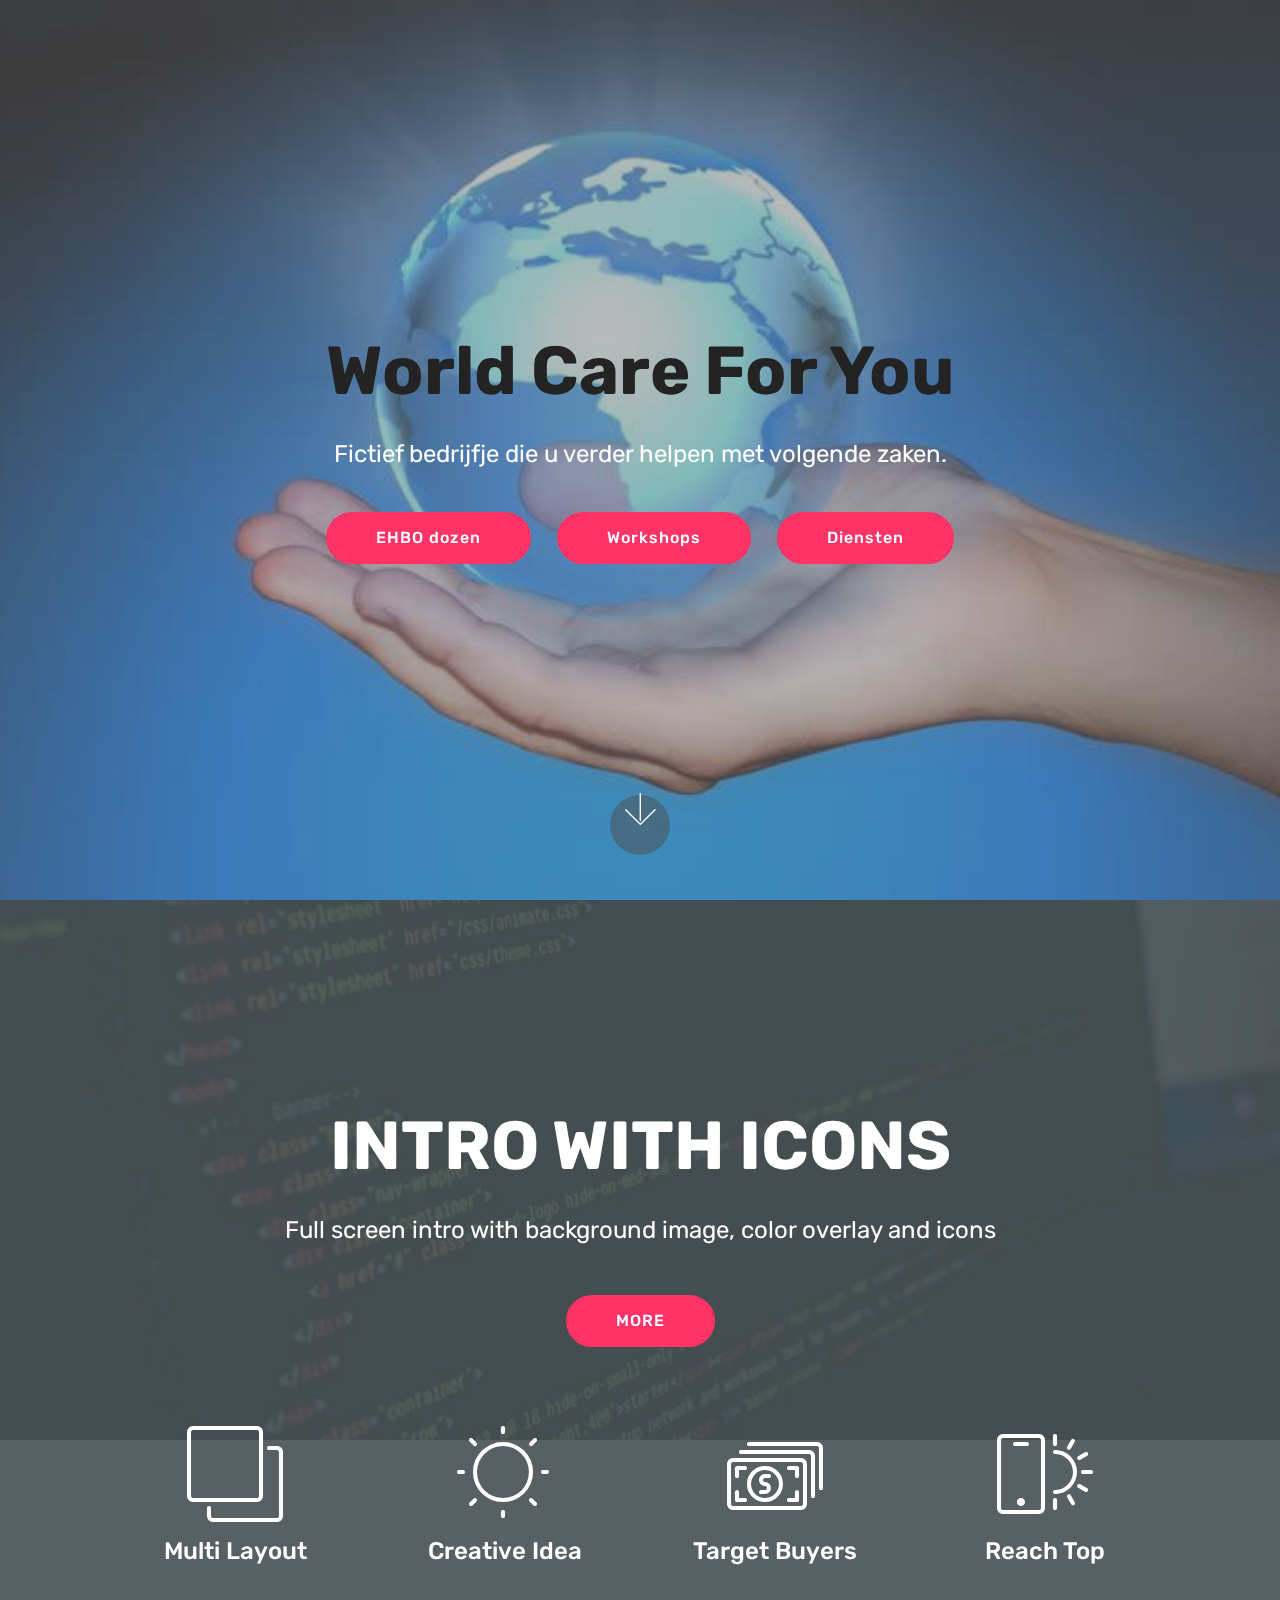
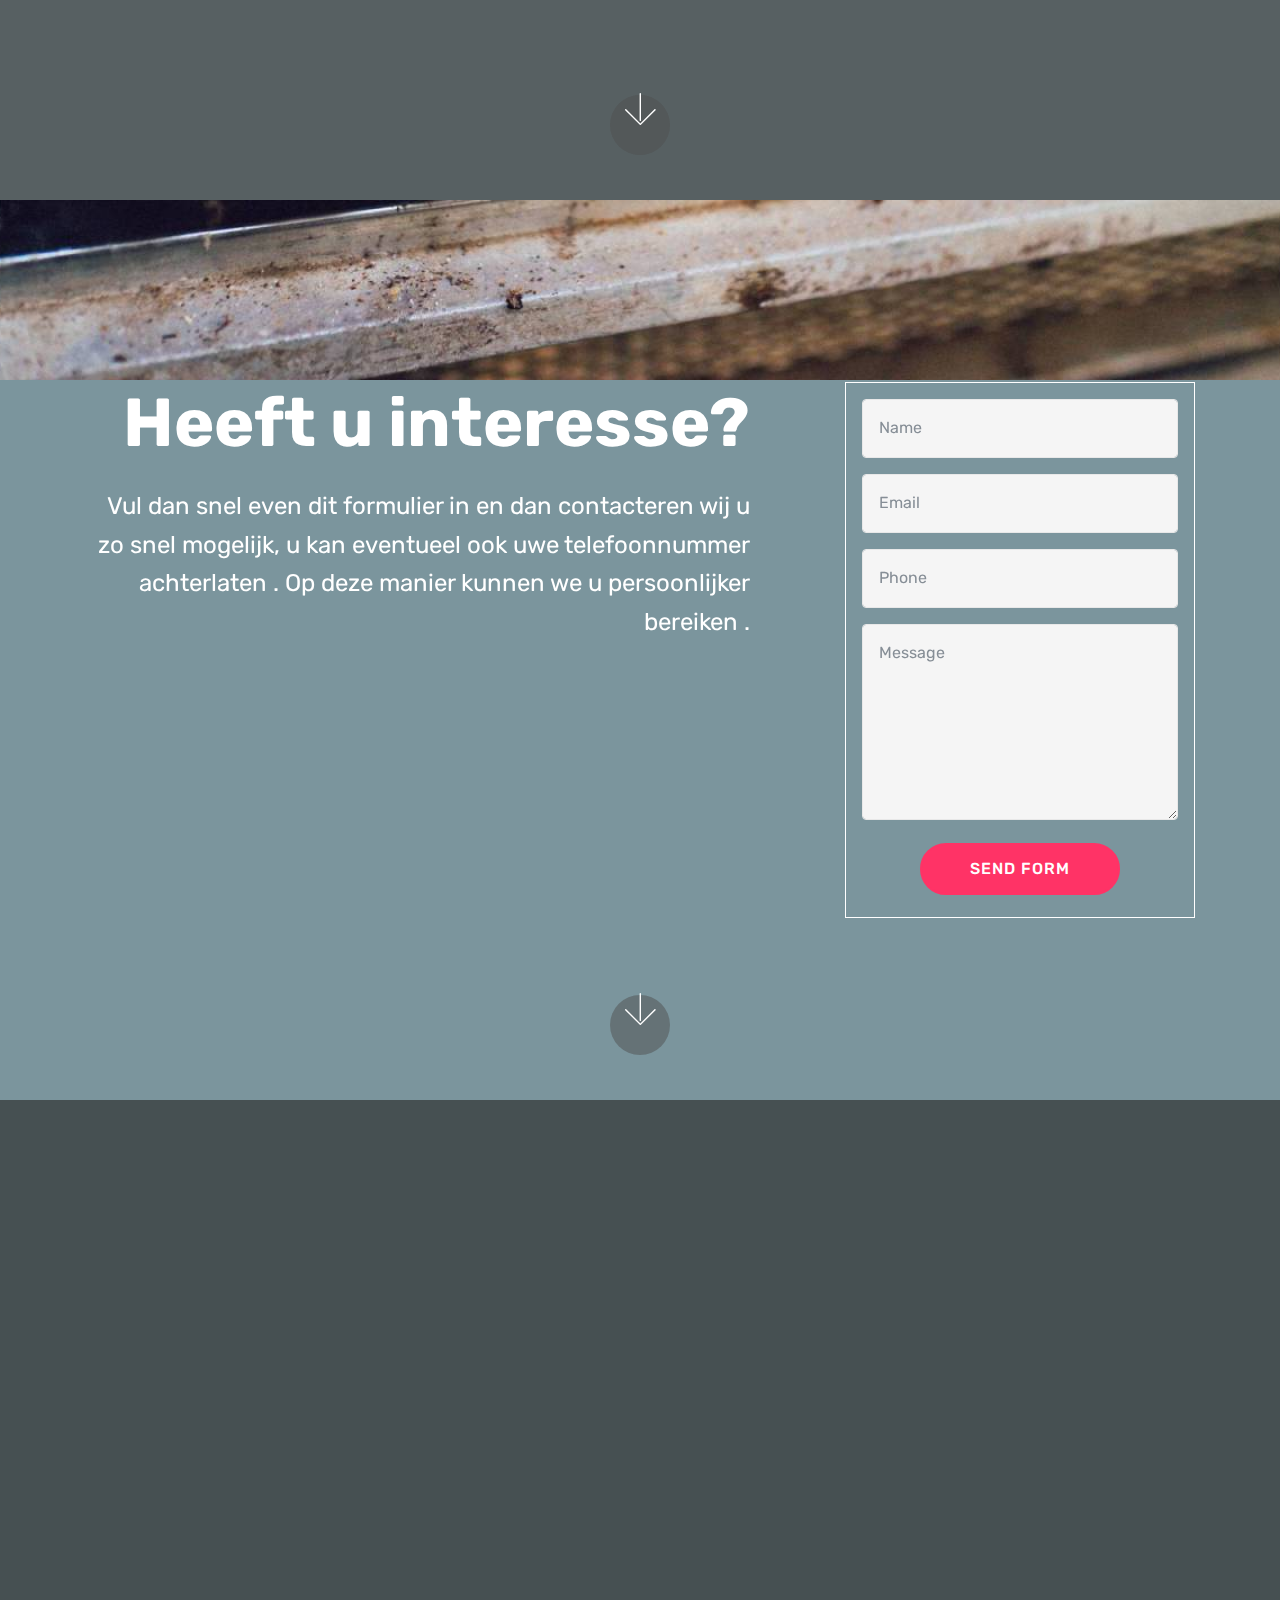
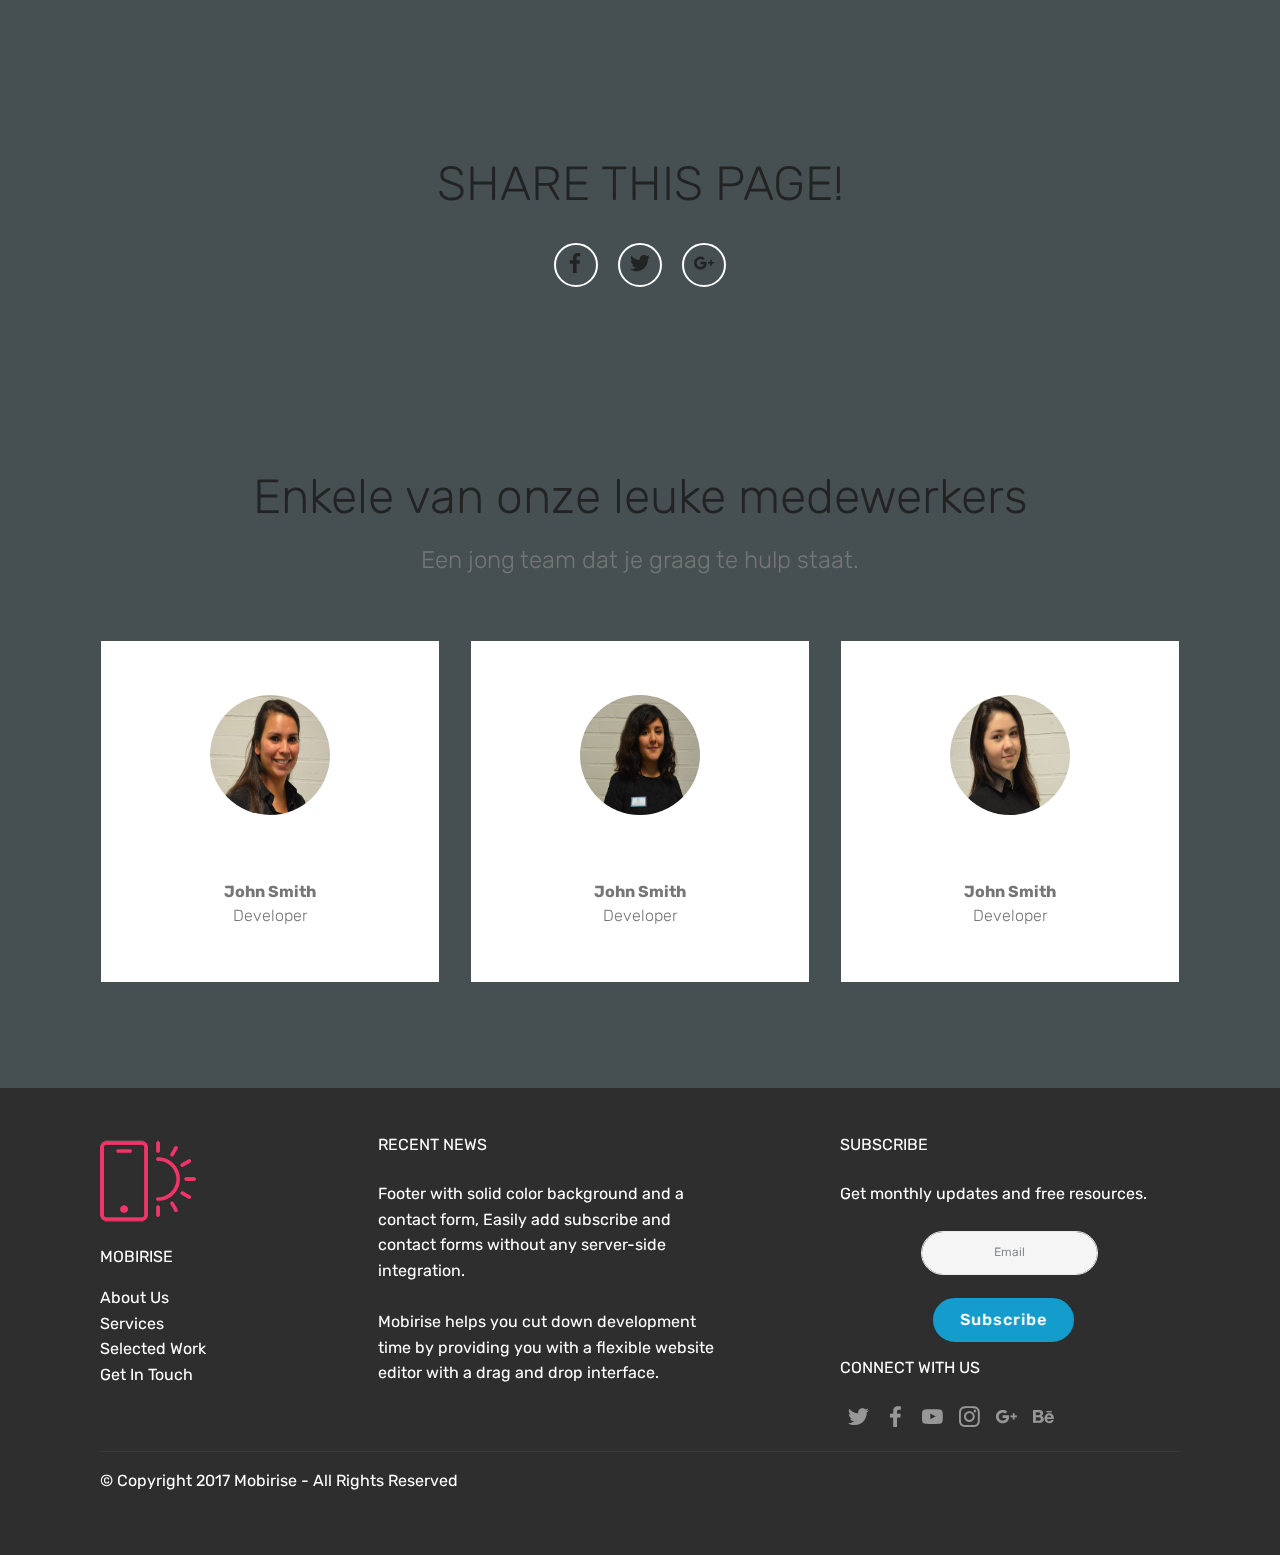
<file: index.html>
<!DOCTYPE html>
<html >
<head>
  <!-- Site made with Mobirise Website Builder v4.5.1, https://mobirise.com -->
  <meta charset="UTF-8">
  <meta http-equiv="X-UA-Compatible" content="IE=edge">
  <meta name="generator" content="Mobirise v4.5.1, mobirise.com">
  <meta name="viewport" content="width=device-width, initial-scale=1, minimum-scale=1">
  <meta name="description" content="">
  <title>Home</title>
  <link rel="stylesheet" href="assets/web/assets/mobirise-icons/mobirise-icons.css">
  <link rel="stylesheet" href="assets/tether/tether.min.css">
  <link rel="stylesheet" href="assets/bootstrap/css/bootstrap.min.css">
  <link rel="stylesheet" href="assets/bootstrap/css/bootstrap-grid.min.css">
  <link rel="stylesheet" href="assets/bootstrap/css/bootstrap-reboot.min.css">
  <link rel="stylesheet" href="assets/socicon/css/styles.css">
  <link rel="stylesheet" href="assets/theme/css/style.css">
  <link rel="stylesheet" href="assets/mobirise/css/mbr-additional.css" type="text/css">
  
  
  
</head>
<body>
<section class="cid-qCxOeSf1Cu mbr-fullscreen mbr-parallax-background" id="header2-4" data-rv-view="64">

    

    <div class="mbr-overlay" style="opacity: 0.5; background-color: rgb(118, 118, 118);"></div>

    <div class="container align-center">
        <div class="row justify-content-md-center">
            <div class="mbr-white col-md-10">
                <h1 class="mbr-section-title mbr-bold pb-3 mbr-fonts-style display-1">World Care For You</h1>
                
                <p class="mbr-text pb-3 mbr-fonts-style display-5">Fictief bedrijfje die u verder helpen met volgende zaken.</p>
                <div class="mbr-section-btn"><a class="btn btn-md btn-secondary display-4" href="https://mobirise.com">EHBO dozen</a>
                    <a class="btn btn-md btn-secondary display-4" href="https://mobirise.com">Workshops</a> <a class="btn btn-md btn-secondary display-4" href="https://mobirise.com">Diensten</a></div>
            </div>
        </div>
    </div>
    <div class="mbr-arrow hidden-sm-down" aria-hidden="true">
        <a href="#next">
            <i class="mbri-down mbr-iconfont"></i>
        </a>
    </div>
</section>

<section class="engine"><a href="https://mobirise.co/e">web page builder software</a></section><section class="header12 cid-qCxQL1Zglo mbr-fullscreen mbr-parallax-background" id="header12-5" data-rv-view="67">

    

    <div class="mbr-overlay" style="opacity: 0.9; background-color: rgb(70, 80, 82);">
    </div>

    <div class="container  ">
            <div class="media-container">
                <div class="col-md-12 align-center">
                    <h1 class="mbr-section-title pb-3 mbr-white mbr-bold mbr-fonts-style display-1">INTRO WITH ICONS</h1>
                    <p class="mbr-text pb-3 mbr-white mbr-fonts-style display-5">Full screen intro with background image, color overlay and icons</p>
                    <div class="mbr-section-btn align-center py-2">
                        <a class="btn btn-md btn-secondary display-4" href="https://mobirise.com">MORE</a>
                    </div>

                    <div class="icons-media-container mbr-white">
                        <div class="card col-12 col-md-6 col-lg-3">
                            <div class="icon-block">
                            <a href="https://mobirise.com/">
                                <span class="mbri-layers mbr-iconfont" media-simple="true"></span>
                            </a>
                            </div>
                            <h5 class="mbr-fonts-style display-5">Multi Layout</h5>
                        </div>

                        <div class="card col-12 col-md-6 col-lg-3">
                            <div class="icon-block">
                                <a href="https://mobirise.com/">
                                    <span class="mbri-sun mbr-iconfont" media-simple="true"></span>
                                </a>
                            </div>
                            <h5 class="mbr-fonts-style display-5">Creative Idea</h5>
                        </div>

                        <div class="card col-12 col-md-6 col-lg-3">
                            <div class="icon-block">
                                <a href="https://mobirise.com/">
                                    <span class="mbri-cash mbr-iconfont" media-simple="true"></span>
                                </a>
                            </div>
                            <h5 class="mbr-fonts-style display-5">Target Buyers</h5>
                        </div>

                        <div class="card col-12 col-md-6 col-lg-3">
                            <div class="icon-block">
                                <a href="https://mobirise.com/">
                                    <span class="mbri-mobirise mbr-iconfont" media-simple="true"></span>
                                </a>
                            </div>
                            <h5 class="mbr-fonts-style display-5">Reach Top</h5>
                        </div>
                    </div>
                </div>
            </div>
    </div>

    <div class="mbr-arrow hidden-sm-down" aria-hidden="true">
        <a href="#next">
            <i class="mbri-down mbr-iconfont"></i>
        </a>
    </div>
</section>

<section class="cid-qCxRGg6XGB mbr-fullscreen mbr-parallax-background" id="header15-6" data-rv-view="70">

    

    <div class="mbr-overlay" style="opacity: 0.5; background-color: rgb(7, 59, 76);"></div>

    <div class="container align-right">
<div class="row">
    <div class="mbr-white col-lg-8 col-md-7 content-container">
        <h1 class="mbr-section-title mbr-bold pb-3 mbr-fonts-style display-1">Heeft u interesse?</h1>
        <p class="mbr-text pb-3 mbr-fonts-style display-5">Vul dan snel even dit formulier in en dan contacteren wij u zo snel mogelijk, u kan eventueel ook uwe telefoonnummer achterlaten . Op deze manier kunnen we u persoonlijker bereiken .</p>
    </div>
    <div class="col-lg-4 col-md-5">
    <div class="form-container">
        <div class="media-container-column" data-form-type="formoid">
            <div data-form-alert="" hidden="" class="align-center">Thanks for filling out the form!</div>
            <form class="mbr-form" action="https://mobirise.com/" method="post" data-form-title="Mobirise Form"><input type="hidden" data-form-email="true" value="oKkvu+rsJLQO6WlAMAclAgEuaEj74R4EX4th8wDnaw3k9zxGDPQNsaJ/anjtBGOZG584UPI+h2o3qLycp32Vfs6R6bsIr+L69qZJYi5Me0CdGa6njNZa+OiEU5hQX4Zw">
                <div data-for="name">
                    <div class="form-group">
                        <input type="text" class="form-control px-3" name="name" data-form-field="Name" placeholder="Name" required="" id="name-header15-6">
                    </div>
                </div>
                <div data-for="email">
                    <div class="form-group">
                        <input type="email" class="form-control px-3" name="email" data-form-field="Email" placeholder="Email" required="" id="email-header15-6">
                    </div>
                </div>
                <div data-for="phone">
                    <div class="form-group">
                        <input type="tel" class="form-control px-3" name="phone" data-form-field="Phone" placeholder="Phone" id="phone-header15-6">
                    </div>
                </div>
                <div class="form-group" data-for="message">
                    <textarea type="text" class="form-control px-3" name="message" rows="7" placeholder="Message" data-form-field="Message" id="message-header15-6"></textarea>
                </div>
                <span class="input-group-btn">
                    <button href="" type="submit" class="btn btn-secondary btn-form display-4">SEND FORM</button>
                </span>
            </form>
        </div>
    </div>
    </div>
</div>
    </div>
    <div class="mbr-arrow hidden-sm-down" aria-hidden="true">
        <a href="#next">
            <i class="mbri-down mbr-iconfont"></i>
        </a>
    </div>
</section>

<section class="map2 cid-qCxSwrKsjn" id="map2-7" data-rv-view="73">

    

    <div class="container">
        <div class="media-container-row">
            <div class="col-md-8">
                <div class="google-map"><iframe frameborder="0" style="border:0" src="https://www.google.com/maps/embed/v1/place?key=AIzaSyA0Dx_boXQiwvdz8sJHoYeZNVTdoWONYkU&amp;q=place_id:ChIJjfQmTiSyxkcRpAZ_9hi4MTU" allowfullscreen=""></iframe></div>
        </div>
    </div>
</div></section>

<section class="cid-qCxTgsXLwk" id="social-buttons1-8" data-rv-view="75">
    
    

    

    <div class="container">
        <div class="media-container-row">
            <div class="col-md-8 align-center">
                <h2 class="pb-3 mbr-section-title mbr-fonts-style display-2">SHARE THIS PAGE!</h2>
                <div>
                    <div class="mbr-social-likes" data-counters="false">
                        <span class="btn btn-social facebook mx-2" title="Share link on Facebook">
                            <i class="socicon socicon-facebook"></i>
                        </span>
                        <span class="btn btn-social twitter mx-2" title="Share link on Twitter">
                            <i class="socicon socicon-twitter"></i>
                        </span>
                        <span class="btn btn-social plusone mx-2" title="Share link on Google+">
                            <i class="socicon socicon-googleplus"></i>
                        </span>
                        
                        
                    </div>
                </div>
            </div>
        </div>
    </div>
</section>

<section class="testimonials1 cid-qCxVCCc6kT" id="testimonials1-a" data-rv-view="78">

    

    
    <div class="container">
        <div class="media-container-row">
            <div class="title col-12 align-center">
                <h2 class="pb-3 mbr-fonts-style display-2">Enkele van onze leuke medewerkers</h2>
                <h3 class="mbr-section-subtitle mbr-light pb-3 mbr-fonts-style display-5">Een jong team dat je graag te hulp staat.</h3>
            </div>
        </div>
    </div>

    <div class="container pt-3 mt-2">
        <div class="media-container-row">
            <div class="mbr-testimonial p-3 align-center col-12 col-md-6 col-lg-4">
                <div class="panel-item p-3">
                    <div class="card-block">
                        <div class="testimonial-photo">
                            <img src="assets/images/dsc-4-800x640.jpg" alt="" title="" media-simple="true">
                        </div>
                        <p class="mbr-text mbr-fonts-style display-7"></p>
                    </div>
                    <div class="card-footer">
                        <div class="mbr-author-name mbr-bold mbr-fonts-style display-7">John Smith</div>
                        <small class="mbr-author-desc mbr-italic mbr-light mbr-fonts-style display-7">Developer</small>
                    </div>
                </div>
            </div>

            <div class="mbr-testimonial p-3 align-center col-12 col-md-6 col-lg-4">
                <div class="panel-item p-3">
                    <div class="card-block">
                        <div class="testimonial-photo">
                            <img src="assets/images/dsc-13-800x640.jpg" alt="" title="" media-simple="true">
                        </div>
                        <p class="mbr-text mbr-fonts-style display-7"></p>
                    </div>
                    <div class="card-footer">
                        <div class="mbr-author-name mbr-bold mbr-fonts-style display-7">John Smith</div>
                        <small class="mbr-author-desc mbr-italic mbr-light mbr-fonts-style display-7">Developer</small>
                    </div>
                </div>
            </div>

            <div class="mbr-testimonial p-3 align-center col-12 col-md-6 col-lg-4">
                <div class="panel-item p-3">
                    <div class="card-block">
                        <div class="testimonial-photo">
                            <img src="assets/images/hava-800x640.jpg" alt="" title="" media-simple="true">
                        </div>
                        <p class="mbr-text mbr-fonts-style display-7"></p>
                    </div>
                    <div class="card-footer">
                        <div class="mbr-author-name mbr-bold mbr-fonts-style display-7">John Smith</div>
                        <small class="mbr-author-desc mbr-italic mbr-light mbr-fonts-style display-7">Developer</small>
                    </div>
                </div>
            </div>

            

            

            
        </div>
    </div>   
</section>

<section class="footer4 cid-qCy22Ccbzz" id="footer4-b" data-rv-view="81">

    

    

    <div class="container">
        <div class="media-container-row content mbr-white">
            <div class="col-md-3 col-sm-4">
                <div class="mb-3 img-logo">
                    <a href="https://mobirise.com/">
                        <img src="assets/images/logo2.png" alt="Mobirise" media-simple="true">
                    </a>
                </div>
                <p class="mb-3 mbr-fonts-style foot-title display-7">MOBIRISE</p>
                <p class="mbr-text mbr-fonts-style mbr-links-column display-7">
                    <a href="#" class="text-white">About Us</a>
                    <br><a href="#" class="text-white">Services</a>
                    <br><a href="#" class="text-white">Selected Work</a>
                    <br><a href="#" class="text-white">Get In Touch</a>
                </p>
            </div>
            <div class="col-md-4 col-sm-8">
                <p class="mb-4 foot-title mbr-fonts-style display-7">RECENT NEWS</p>
                <p class="mbr-text mbr-fonts-style foot-text display-7">Footer with solid color background and a contact form, Easily add subscribe and contact forms without any server-side integration.<br>
                    <br>Mobirise helps you cut down development time by providing you with a flexible website editor with a drag and drop interface.</p>
            </div>
            <div class="col-md-4 offset-md-1 col-sm-12">
                <p class="mb-4 foot-title mbr-fonts-style display-7">SUBSCRIBE</p>
                <p class="mbr-text mbr-fonts-style form-text display-7">Get monthly updates and free resources.</p>
                <div class="media-container-column" data-form-type="formoid">
                    <div data-form-alert="" hidden="" class="align-center">Bedankt voor de interesse!</div>

                    <form class="form-inline" action="https://mobirise.com/" method="post" data-form-title="Mobirise Form">
                        <input type="hidden" value="FRjelo8nu4llMuqxuqodQDlbVUaJNICRdf1OpsPGy/XzKvEUaRb5+aTMf8orBTWNzlQOO8QvRHcXNlGdpt6gRmfDnVRFy/p7tedAK6paePnMHSyFJ4A05dxLWQ5tDMIt" data-form-email="true">
                        <div class="form-group">
                            <input type="email" class="form-control input-sm input-inverse my-2" name="email" required="" data-form-field="Email" placeholder="Email" id="email-footer4-b">
                        </div>
                        <div class="input-group-btn m-2">
                            <button href="" class="btn btn-primary display-4" type="submit" role="button">Subscribe</button>
                        </div>
                    </form>
                </div>
                <p class="mb-4 mbr-fonts-style foot-title display-7">CONNECT WITH US</p>
                <div class="social-list pl-0 mb-0">
                        <div class="soc-item">
                            <a href="https://twitter.com/mobirise" target="_blank">
                                <span class="socicon-twitter socicon mbr-iconfont mbr-iconfont-social" media-simple="true"></span>
                            </a>
                        </div>
                        <div class="soc-item">
                            <a href="https://www.facebook.com/pages/Mobirise/1616226671953247" target="_blank">
                                <span class="socicon-facebook socicon mbr-iconfont mbr-iconfont-social" media-simple="true"></span>
                            </a>
                        </div>
                        <div class="soc-item">
                            <a href="https://www.youtube.com/c/mobirise" target="_blank">
                                <span class="socicon-youtube socicon mbr-iconfont mbr-iconfont-social" media-simple="true"></span>
                            </a>
                        </div>
                        <div class="soc-item">
                            <a href="https://instagram.com/mobirise" target="_blank">
                                <span class="socicon-instagram socicon mbr-iconfont mbr-iconfont-social" media-simple="true"></span>
                            </a>
                        </div>
                        <div class="soc-item">
                            <a href="https://plus.google.com/u/0/+Mobirise" target="_blank">
                                <span class="socicon-googleplus socicon mbr-iconfont mbr-iconfont-social" media-simple="true"></span>
                            </a>
                        </div>
                        <div class="soc-item">
                            <a href="https://www.behance.net/Mobirise" target="_blank">
                                <span class="socicon-behance socicon mbr-iconfont mbr-iconfont-social" media-simple="true"></span>
                            </a>
                        </div>
                </div>
            </div>
        </div>
        <div class="footer-lower">
            <div class="media-container-row">
                <div class="col-sm-12">
                    <hr>
                </div>
            </div>
            <div class="media-container-row mbr-white">
                <div class="col-sm-12 copyright">
                    <p class="mbr-text mbr-fonts-style display-7">© Copyright 2017 Mobirise - All Rights Reserved</p>
                </div>
            </div>
        </div>
    </div>
</section>


  <script src="assets/web/assets/jquery/jquery.min.js"></script>
  <script src="assets/popper/popper.min.js"></script>
  <script src="assets/tether/tether.min.js"></script>
  <script src="assets/bootstrap/js/bootstrap.min.js"></script>
  <script src="assets/parallax/jarallax.min.js"></script>
  <script src="assets/sociallikes/social-likes.js"></script>
  <script src="assets/smoothscroll/smooth-scroll.js"></script>
  <script src="assets/theme/js/script.js"></script>
  <script src="assets/formoid/formoid.min.js"></script>
  
  
</body>
</html>
</file>
<file: assets/web/assets/mobirise-icons/mobirise-icons.css>
@font-face {
  font-family: 'MobiriseIcons';
  src:  url('mobirise-icons.eot?spat4u');
  src:  url('mobirise-icons.eot?spat4u#iefix') format('embedded-opentype'),
    url('mobirise-icons.ttf?spat4u') format('truetype'),
    url('mobirise-icons.woff?spat4u') format('woff'),
    url('mobirise-icons.svg?spat4u#MobiriseIcons') format('svg');
  font-weight: normal;
  font-style: normal;
}

[class^="mbri-"], [class*=" mbri-"] {
  /* use !important to prevent issues with browser extensions that change fonts */
  font-family: MobiriseIcons !important;
  speak: none;
  font-style: normal;
  font-weight: normal;
  font-variant: normal;
  text-transform: none;
  line-height: 1;

  /* Better Font Rendering =========== */
  -webkit-font-smoothing: antialiased;
  -moz-osx-font-smoothing: grayscale;
}

.mbri-add-submenu:before {
  content: "\e900";
}
.mbri-alert:before {
  content: "\e901";
}
.mbri-align-center:before {
  content: "\e902";
}
.mbri-align-justify:before {
  content: "\e903";
}
.mbri-align-left:before {
  content: "\e904";
}
.mbri-align-right:before {
  content: "\e905";
}
.mbri-android:before {
  content: "\e906";
}
.mbri-apple:before {
  content: "\e907";
}
.mbri-arrow-down:before {
  content: "\e908";
}
.mbri-arrow-next:before {
  content: "\e909";
}
.mbri-arrow-prev:before {
  content: "\e90a";
}
.mbri-arrow-up:before {
  content: "\e90b";
}
.mbri-bold:before {
  content: "\e90c";
}
.mbri-bookmark:before {
  content: "\e90d";
}
.mbri-bootstrap:before {
  content: "\e90e";
}
.mbri-briefcase:before {
  content: "\e90f";
}
.mbri-browse:before {
  content: "\e910";
}
.mbri-bulleted-list:before {
  content: "\e911";
}
.mbri-calendar:before {
  content: "\e912";
}
.mbri-camera:before {
  content: "\e913";
}
.mbri-cart-add:before {
  content: "\e914";
}
.mbri-cart-full:before {
  content: "\e915";
}
.mbri-cash:before {
  content: "\e916";
}
.mbri-change-style:before {
  content: "\e917";
}
.mbri-chat:before {
  content: "\e918";
}
.mbri-clock:before {
  content: "\e919";
}
.mbri-close:before {
  content: "\e91a";
}
.mbri-cloud:before {
  content: "\e91b";
}
.mbri-code:before {
  content: "\e91c";
}
.mbri-contact-form:before {
  content: "\e91d";
}
.mbri-credit-card:before {
  content: "\e91e";
}
.mbri-cursor-click:before {
  content: "\e91f";
}
.mbri-cust-feedback:before {
  content: "\e920";
}
.mbri-database:before {
  content: "\e921";
}
.mbri-delivery:before {
  content: "\e922";
}
.mbri-desktop:before {
  content: "\e923";
}
.mbri-devices:before {
  content: "\e924";
}
.mbri-down:before {
  content: "\e925";
}
.mbri-download:before {
  content: "\e989";
}
.mbri-drag-n-drop:before {
  content: "\e927";
}
.mbri-drag-n-drop2:before {
  content: "\e928";
}
.mbri-edit:before {
  content: "\e929";
}
.mbri-edit2:before {
  content: "\e92a";
}
.mbri-error:before {
  content: "\e92b";
}
.mbri-extension:before {
  content: "\e92c";
}
.mbri-features:before {
  content: "\e92d";
}
.mbri-file:before {
  content: "\e92e";
}
.mbri-flag:before {
  content: "\e92f";
}
.mbri-folder:before {
  content: "\e930";
}
.mbri-gift:before {
  content: "\e931";
}
.mbri-github:before {
  content: "\e932";
}
.mbri-globe:before {
  content: "\e933";
}
.mbri-globe-2:before {
  content: "\e934";
}
.mbri-growing-chart:before {
  content: "\e935";
}
.mbri-hearth:before {
  content: "\e936";
}
.mbri-help:before {
  content: "\e937";
}
.mbri-home:before {
  content: "\e938";
}
.mbri-hot-cup:before {
  content: "\e939";
}
.mbri-idea:before {
  content: "\e93a";
}
.mbri-image-gallery:before {
  content: "\e93b";
}
.mbri-image-slider:before {
  content: "\e93c";
}
.mbri-info:before {
  content: "\e93d";
}
.mbri-italic:before {
  content: "\e93e";
}
.mbri-key:before {
  content: "\e93f";
}
.mbri-laptop:before {
  content: "\e940";
}
.mbri-layers:before {
  content: "\e941";
}
.mbri-left-right:before {
  content: "\e942";
}
.mbri-left:before {
  content: "\e943";
}
.mbri-letter:before {
  content: "\e944";
}
.mbri-like:before {
  content: "\e945";
}
.mbri-link:before {
  content: "\e946";
}
.mbri-lock:before {
  content: "\e947";
}
.mbri-login:before {
  content: "\e948";
}
.mbri-logout:before {
  content: "\e949";
}
.mbri-magic-stick:before {
  content: "\e94a";
}
.mbri-map-pin:before {
  content: "\e94b";
}
.mbri-menu:before {
  content: "\e94c";
}
.mbri-mobile:before {
  content: "\e94d";
}
.mbri-mobile2:before {
  content: "\e94e";
}
.mbri-mobirise:before {
  content: "\e94f";
}
.mbri-more-horizontal:before {
  content: "\e950";
}
.mbri-more-vertical:before {
  content: "\e951";
}
.mbri-music:before {
  content: "\e952";
}
.mbri-new-file:before {
  content: "\e953";
}
.mbri-numbered-list:before {
  content: "\e954";
}
.mbri-opened-folder:before {
  content: "\e955";
}
.mbri-pages:before {
  content: "\e956";
}
.mbri-paper-plane:before {
  content: "\e957";
}
.mbri-paperclip:before {
  content: "\e958";
}
.mbri-photo:before {
  content: "\e959";
}
.mbri-photos:before {
  content: "\e95a";
}
.mbri-pin:before {
  content: "\e95b";
}
.mbri-play:before {
  content: "\e95c";
}
.mbri-plus:before {
  content: "\e95d";
}
.mbri-preview:before {
  content: "\e95e";
}
.mbri-print:before {
  content: "\e95f";
}
.mbri-protect:before {
  content: "\e960";
}
.mbri-question:before {
  content: "\e961";
}
.mbri-quote-left:before {
  content: "\e962";
}
.mbri-quote-right:before {
  content: "\e963";
}
.mbri-refresh:before {
  content: "\e964";
}
.mbri-responsive:before {
  content: "\e965";
}
.mbri-right:before {
  content: "\e966";
}
.mbri-rocket:before {
  content: "\e967";
}
.mbri-sad-face:before {
  content: "\e968";
}
.mbri-sale:before {
  content: "\e969";
}
.mbri-save:before {
  content: "\e96a";
}
.mbri-search:before {
  content: "\e96b";
}
.mbri-setting:before {
  content: "\e96c";
}
.mbri-setting2:before {
  content: "\e96d";
}
.mbri-setting3:before {
  content: "\e96e";
}
.mbri-share:before {
  content: "\e96f";
}
.mbri-shopping-bag:before {
  content: "\e970";
}
.mbri-shopping-basket:before {
  content: "\e971";
}
.mbri-shopping-cart:before {
  content: "\e972";
}
.mbri-sites:before {
  content: "\e973";
}
.mbri-smile-face:before {
  content: "\e974";
}
.mbri-speed:before {
  content: "\e975";
}
.mbri-star:before {
  content: "\e976";
}
.mbri-success:before {
  content: "\e977";
}
.mbri-sun:before {
  content: "\e978";
}
.mbri-sun2:before {
  content: "\e979";
}
.mbri-tablet:before {
  content: "\e97a";
}
.mbri-tablet-vertical:before {
  content: "\e97b";
}
.mbri-target:before {
  content: "\e97c";
}
.mbri-timer:before {
  content: "\e97d";
}
.mbri-to-ftp:before {
  content: "\e97e";
}
.mbri-to-local-drive:before {
  content: "\e97f";
}
.mbri-touch-swipe:before {
  content: "\e980";
}
.mbri-touch:before {
  content: "\e981";
}
.mbri-trash:before {
  content: "\e982";
}
.mbri-underline:before {
  content: "\e983";
}
.mbri-unlink:before {
  content: "\e984";
}
.mbri-unlock:before {
  content: "\e985";
}
.mbri-up-down:before {
  content: "\e986";
}
.mbri-up:before {
  content: "\e987";
}
.mbri-update:before {
  content: "\e988";
}
.mbri-upload:before {
 content: "\e926"; 
}
.mbri-user:before {
  content: "\e98a";
}
.mbri-user2:before {
  content: "\e98b";
}
.mbri-users:before {
  content: "\e98c";
}
.mbri-video:before {
  content: "\e98d";
}
.mbri-video-play:before {
  content: "\e98e";
}
.mbri-watch:before {
  content: "\e98f";
}
.mbri-website-theme:before {
  content: "\e990";
}
.mbri-wifi:before {
  content: "\e991";
}
.mbri-windows:before {
  content: "\e992";
}
.mbri-zoom-out:before {
  content: "\e993";
}
.mbri-redo:before {
  content: "\e994";
}
.mbri-undo:before {
  content: "\e995";
}
</file>
<file: assets/socicon/css/styles.css>
@charset "UTF-8";

@font-face {
  font-family: "socicon";
  src:url("../fonts/socicon.eot");
  src:url("../fonts/socicon.eot?#iefix") format("embedded-opentype"),
    url("../fonts/socicon.woff") format("woff"),
    url("../fonts/socicon.ttf") format("truetype"),
    url("../fonts/socicon.svg#socicon") format("svg");
  font-weight: normal;
  font-style: normal;

}

[data-icon]:before {
  font-family: "socicon" !important;
  content: attr(data-icon);
  font-style: normal !important;
  font-weight: normal !important;
  font-variant: normal !important;
  text-transform: none !important;
  speak: none;
  line-height: 1;
  -webkit-font-smoothing: antialiased;
  -moz-osx-font-smoothing: grayscale;
}

[class^="socicon-"]:before,
[class*=" socicon-"]:before {
  font-family: "socicon" !important;
  font-style: normal !important;
  font-weight: normal !important;
  font-variant: normal !important;
  text-transform: none !important;
  speak: none;
  line-height: 1;
  -webkit-font-smoothing: antialiased;
  -moz-osx-font-smoothing: grayscale;
}

.socicon-modelmayhem:before {
  content: "\e000";
}
.socicon-mixcloud:before {
  content: "\e001";
}
.socicon-drupal:before {
  content: "\e002";
}
.socicon-swarm:before {
  content: "\e003";
}
.socicon-istock:before {
  content: "\e004";
}
.socicon-yammer:before {
  content: "\e005";
}
.socicon-ello:before {
  content: "\e006";
}
.socicon-stackoverflow:before {
  content: "\e007";
}
.socicon-persona:before {
  content: "\e008";
}
.socicon-triplej:before {
  content: "\e009";
}
.socicon-houzz:before {
  content: "\e00a";
}
.socicon-rss:before {
  content: "\e00b";
}
.socicon-paypal:before {
  content: "\e00c";
}
.socicon-odnoklassniki:before {
  content: "\e00d";
}
.socicon-airbnb:before {
  content: "\e00e";
}
.socicon-periscope:before {
  content: "\e00f";
}
.socicon-outlook:before {
  content: "\e010";
}
.socicon-coderwall:before {
  content: "\e011";
}
.socicon-tripadvisor:before {
  content: "\e012";
}
.socicon-appnet:before {
  content: "\e013";
}
.socicon-goodreads:before {
  content: "\e014";
}
.socicon-tripit:before {
  content: "\e015";
}
.socicon-lanyrd:before {
  content: "\e016";
}
.socicon-slideshare:before {
  content: "\e017";
}
.socicon-buffer:before {
  content: "\e018";
}
.socicon-disqus:before {
  content: "\e019";
}
.socicon-vkontakte:before {
  content: "\e01a";
}
.socicon-whatsapp:before {
  content: "\e01b";
}
.socicon-patreon:before {
  content: "\e01c";
}
.socicon-storehouse:before {
  content: "\e01d";
}
.socicon-pocket:before {
  content: "\e01e";
}
.socicon-mail:before {
  content: "\e01f";
}
.socicon-blogger:before {
  content: "\e020";
}
.socicon-technorati:before {
  content: "\e021";
}
.socicon-reddit:before {
  content: "\e022";
}
.socicon-dribbble:before {
  content: "\e023";
}
.socicon-stumbleupon:before {
  content: "\e024";
}
.socicon-digg:before {
  content: "\e025";
}
.socicon-envato:before {
  content: "\e026";
}
.socicon-behance:before {
  content: "\e027";
}
.socicon-delicious:before {
  content: "\e028";
}
.socicon-deviantart:before {
  content: "\e029";
}
.socicon-forrst:before {
  content: "\e02a";
}
.socicon-play:before {
  content: "\e02b";
}
.socicon-zerply:before {
  content: "\e02c";
}
.socicon-wikipedia:before {
  content: "\e02d";
}
.socicon-apple:before {
  content: "\e02e";
}
.socicon-flattr:before {
  content: "\e02f";
}
.socicon-github:before {
  content: "\e030";
}
.socicon-renren:before {
  content: "\e031";
}
.socicon-friendfeed:before {
  content: "\e032";
}
.socicon-newsvine:before {
  content: "\e033";
}
.socicon-identica:before {
  content: "\e034";
}
.socicon-bebo:before {
  content: "\e035";
}
.socicon-zynga:before {
  content: "\e036";
}
.socicon-steam:before {
  content: "\e037";
}
.socicon-xbox:before {
  content: "\e038";
}
.socicon-windows:before {
  content: "\e039";
}
.socicon-qq:before {
  content: "\e03a";
}
.socicon-douban:before {
  content: "\e03b";
}
.socicon-meetup:before {
  content: "\e03c";
}
.socicon-playstation:before {
  content: "\e03d";
}
.socicon-android:before {
  content: "\e03e";
}
.socicon-snapchat:before {
  content: "\e03f";
}
.socicon-twitter:before {
  content: "\e040";
}
.socicon-facebook:before {
  content: "\e041";
}
.socicon-googleplus:before {
  content: "\e042";
}
.socicon-pinterest:before {
  content: "\e043";
}
.socicon-foursquare:before {
  content: "\e044";
}
.socicon-yahoo:before {
  content: "\e045";
}
.socicon-skype:before {
  content: "\e046";
}
.socicon-yelp:before {
  content: "\e047";
}
.socicon-feedburner:before {
  content: "\e048";
}
.socicon-linkedin:before {
  content: "\e049";
}
.socicon-viadeo:before {
  content: "\e04a";
}
.socicon-xing:before {
  content: "\e04b";
}
.socicon-myspace:before {
  content: "\e04c";
}
.socicon-soundcloud:before {
  content: "\e04d";
}
.socicon-spotify:before {
  content: "\e04e";
}
.socicon-grooveshark:before {
  content: "\e04f";
}
.socicon-lastfm:before {
  content: "\e050";
}
.socicon-youtube:before {
  content: "\e051";
}
.socicon-vimeo:before {
  content: "\e052";
}
.socicon-dailymotion:before {
  content: "\e053";
}
.socicon-vine:before {
  content: "\e054";
}
.socicon-flickr:before {
  content: "\e055";
}
.socicon-500px:before {
  content: "\e056";
}
.socicon-wordpress:before {
  content: "\e058";
}
.socicon-tumblr:before {
  content: "\e059";
}
.socicon-twitch:before {
  content: "\e05a";
}
.socicon-8tracks:before {
  content: "\e05b";
}
.socicon-amazon:before {
  content: "\e05c";
}
.socicon-icq:before {
  content: "\e05d";
}
.socicon-smugmug:before {
  content: "\e05e";
}
.socicon-ravelry:before {
  content: "\e05f";
}
.socicon-weibo:before {
  content: "\e060";
}
.socicon-baidu:before {
  content: "\e061";
}
.socicon-angellist:before {
  content: "\e062";
}
.socicon-ebay:before {
  content: "\e063";
}
.socicon-imdb:before {
  content: "\e064";
}
.socicon-stayfriends:before {
  content: "\e065";
}
.socicon-residentadvisor:before {
  content: "\e066";
}
.socicon-google:before {
  content: "\e067";
}
.socicon-yandex:before {
  content: "\e068";
}
.socicon-sharethis:before {
  content: "\e069";
}
.socicon-bandcamp:before {
  content: "\e06a";
}
.socicon-itunes:before {
  content: "\e06b";
}
.socicon-deezer:before {
  content: "\e06c";
}
.socicon-telegram:before {
  content: "\e06e";
}
.socicon-openid:before {
  content: "\e06f";
}
.socicon-amplement:before {
  content: "\e070";
}
.socicon-viber:before {
  content: "\e071";
}
.socicon-zomato:before {
  content: "\e072";
}
.socicon-draugiem:before {
  content: "\e074";
}
.socicon-endomodo:before {
  content: "\e075";
}
.socicon-filmweb:before {
  content: "\e076";
}
.socicon-stackexchange:before {
  content: "\e077";
}
.socicon-wykop:before {
  content: "\e078";
}
.socicon-teamspeak:before {
  content: "\e079";
}
.socicon-teamviewer:before {
  content: "\e07a";
}
.socicon-ventrilo:before {
  content: "\e07b";
}
.socicon-younow:before {
  content: "\e07c";
}
.socicon-raidcall:before {
  content: "\e07d";
}
.socicon-mumble:before {
  content: "\e07e";
}
.socicon-medium:before {
  content: "\e06d";
}
.socicon-bebee:before {
  content: "\e07f";
}
.socicon-hitbox:before {
  content: "\e080";
}
.socicon-reverbnation:before {
  content: "\e081";
}
.socicon-formulr:before {
  content: "\e082";
}
.socicon-instagram:before {
  content: "\e057";
}
.socicon-battlenet:before {
  content: "\e083";
}
.socicon-chrome:before {
  content: "\e084";
}
.socicon-discord:before {
  content: "\e086";
}
.socicon-issuu:before {
  content: "\e087";
}
.socicon-macos:before {
  content: "\e088";
}
.socicon-firefox:before {
  content: "\e089";
}
.socicon-opera:before {
  content: "\e08d";
}
.socicon-keybase:before {
  content: "\e090";
}
.socicon-alliance:before {
  content: "\e091";
}
.socicon-livejournal:before {
  content: "\e092";
}
.socicon-googlephotos:before {
  content: "\e093";
}
.socicon-horde:before {
  content: "\e094";
}
.socicon-etsy:before {
  content: "\e095";
}
.socicon-zapier:before {
  content: "\e096";
}
.socicon-google-scholar:before {
  content: "\e097";
}
.socicon-researchgate:before {
  content: "\e098";
}
.socicon-wechat:before {
  content: "\e099";
}
.socicon-strava:before {
  content: "\e09a";
}
.socicon-line:before {
  content: "\e09b";
}
.socicon-lyft:before {
  content: "\e09c";
}
.socicon-uber:before {
  content: "\e09d";
}
.socicon-songkick:before {
  content: "\e09e";
}
.socicon-viewbug:before {
  content: "\e09f";
}
.socicon-googlegroups:before {
  content: "\e0a0";
}
.socicon-quora:before {
  content: "\e073";
}
.socicon-diablo:before {
  content: "\e085";
}
.socicon-blizzard:before {
  content: "\e0a1";
}
.socicon-hearthstone:before {
  content: "\e08b";
}
.socicon-heroes:before {
  content: "\e08a";
}
.socicon-overwatch:before {
  content: "\e08c";
}
.socicon-warcraft:before {
  content: "\e08e";
}
.socicon-starcraft:before {
  content: "\e08f";
}
.socicon-beam:before {
  content: "\e0a2";
}
.socicon-curse:before {
  content: "\e0a3";
}
.socicon-player:before {
  content: "\e0a4";
}
.socicon-streamjar:before {
  content: "\e0a5";
}
.socicon-nintendo:before {
  content: "\e0a6";
}
.socicon-hellocoton:before {
  content: "\e0a7";
}
</file>
<file: assets/theme/css/style.css>
/*!
 * Mobirise v4 theme (https://mobirise.com/)
 * Copyright 2017 Mobirise
 */
section {
  background-color: #eeeeee; }

section,
.container,
.container-fluid {
  position: relative;
  word-wrap: break-word; }

a.mbr-iconfont:hover {
  text-decoration: none; }

.article .lead p, .article .lead ul, .article .lead ol, .article .lead pre, .article .lead blockquote {
  margin-bottom: 0; }

a {
  font-style: normal;
  font-weight: 400;
  cursor: pointer; }
  a, a:hover {
    text-decoration: none; }

figure {
  margin-bottom: 0; }

body {
  color: #232323; }

h1, h2, h3, h4, h5, h6,
.h1, .h2, .h3, .h4, .h5, .h6,
.display-1, .display-2, .display-3, .display-4 {
  line-height: 1;
  word-break: break-word;
  word-wrap: break-word; }

b, strong {
  font-weight: bold; }

blockquote {
  padding: 10px 0 10px 20px;
  position: relative;
  border-left: 2px solid;
  border-color: #ff3366; }

input:-webkit-autofill, input:-webkit-autofill:hover, input:-webkit-autofill:focus, input:-webkit-autofill:active {
  transition-delay: 9999s;
  transition-property: background-color, color; }

textarea[type="hidden"] {
  display: none; }

body {
  position: relative; }

section {
  background-position: 50% 50%;
  background-repeat: no-repeat;
  background-size: cover; }
  section .mbr-background-video,
  section .mbr-background-video-preview {
    position: absolute;
    bottom: 0;
    left: 0;
    right: 0;
    top: 0; }

.hidden {
  visibility: hidden; }

.mbr-z-index20 {
  z-index: 20; }

/*! Base colors */
.mbr-white {
  color: #ffffff; }

.mbr-black {
  color: #000000; }

.mbr-bg-white {
  background-color: #ffffff; }

.mbr-bg-black {
  background-color: #000000; }

/*! Text-aligns */
.align-left {
  text-align: left; }

.align-center {
  text-align: center; }

.align-right {
  text-align: right; }

@media (max-width: 767px) {
  .align-left, .align-center, .align-right, .mbr-section-btn, .mbr-section-title {
    text-align: center; } }
/*! Font-weight  */
.mbr-light {
  font-weight: 300; }

.mbr-regular {
  font-weight: 400; }

.mbr-semibold {
  font-weight: 500; }

.mbr-bold {
  font-weight: 700; }

/*! Media  */
.media-size-item {
  -webkit-flex: 1 1 auto;
  -moz-flex: 1 1 auto;
  -ms-flex: 1 1 auto;
  -o-flex: 1 1 auto;
  flex: 1 1 auto; }

.media-content {
  -webkit-flex-basis: 100%;
  flex-basis: 100%; }

.media-container-row {
  display: -ms-flexbox;
  display: -webkit-flex;
  display: flex;
  -webkit-flex-direction: row;
  -ms-flex-direction: row;
  flex-direction: row;
  -webkit-flex-wrap: wrap;
  -ms-flex-wrap: wrap;
  flex-wrap: wrap;
  -webkit-justify-content: center;
  -ms-flex-pack: center;
  justify-content: center;
  -webkit-align-content: center;
  -ms-flex-line-pack: center;
  align-content: center;
  -webkit-align-items: start;
  -ms-flex-align: start;
  align-items: start; }
  .media-container-row .media-size-item {
    width: 400px; }

.media-container-column {
  display: -ms-flexbox;
  display: -webkit-flex;
  display: flex;
  -webkit-flex-direction: column;
  -ms-flex-direction: column;
  flex-direction: column;
  -webkit-flex-wrap: wrap;
  -ms-flex-wrap: wrap;
  flex-wrap: wrap;
  -webkit-justify-content: center;
  -ms-flex-pack: center;
  justify-content: center;
  -webkit-align-content: center;
  -ms-flex-line-pack: center;
  align-content: center;
  -webkit-align-items: stretch;
  -ms-flex-align: stretch;
  align-items: stretch; }
  .media-container-column > * {
    width: 100%; }

@media (min-width: 992px) {
  .media-container-row {
    -webkit-flex-wrap: nowrap;
    -ms-flex-wrap: nowrap;
    flex-wrap: nowrap; } }
figure {
  overflow: hidden; }

figure[mbr-media-size] {
  transition: width 0.1s; }

.mbr-figure img, .mbr-figure iframe {
  display: block;
  width: 100%; }

.card {
  background-color: transparent;
  border: none; }

.card-img {
  text-align: center;
  flex-shrink: 0; }

.media {
  max-width: 100%;
  margin: 0 auto; }

.mbr-figure {
  -ms-flex-item-align: center;
  -ms-grid-row-align: center;
  -webkit-align-self: center;
  align-self: center; }

.media-container > div {
  max-width: 100%; }

.mbr-figure img, .card-img img {
  width: 100%; }

@media (max-width: 991px) {
  .media-size-item {
    width: auto !important; }

  .media {
    width: auto; }

  .mbr-figure {
    width: 100% !important; } }
/*! Buttons */
.mbr-section-btn {
  margin-left: -.25rem;
  margin-right: -.25rem;
  font-size: 0; }

nav .mbr-section-btn {
  margin-left: 0rem;
  margin-right: 0rem; }

/*! Btn icon margin */
.btn .mbr-iconfont, .btn.btn-sm .mbr-iconfont {
  cursor: pointer;
  margin-right: 0.5rem; }

.btn.btn-md .mbr-iconfont, .btn.btn-md .mbr-iconfont {
  margin-right: 0.8rem; }

.mbr-regular {
  font-weight: 400; }

.mbr-semibold {
  font-weight: 500; }

.mbr-bold {
  font-weight: 700; }

[type="submit"] {
  -webkit-appearance: none; }

/*! Full-screen */
.mbr-fullscreen .mbr-overlay {
  min-height: 100vh; }

.mbr-fullscreen {
  display: flex;
  display: -webkit-flex;
  display: -moz-flex;
  display: -ms-flex;
  display: -o-flex;
  align-items: center;
  -webkit-align-items: center;
  min-height: 100vh;
  padding-top: 3rem;
  padding-bottom: 3rem; }

/*! Map */
.map {
  height: 25rem;
  position: relative; }
  .map iframe {
    width: 100%;
    height: 100%; }

/* Form */
.form-asterisk {
  font-family: initial;
  position: absolute;
  top: -2px;
  font-weight: normal; }

/*! Scroll to top arrow */
.mbr-arrow-up {
  bottom: 25px;
  right: 90px;
  position: fixed;
  text-align: right;
  z-index: 5000;
  color: #ffffff;
  font-size: 32px;
  transform: rotate(180deg);
  -webkit-transform: rotate(180deg); }

.mbr-arrow-up a {
  background: rgba(0, 0, 0, 0.2);
  border-radius: 3px;
  color: #fff;
  display: inline-block;
  height: 60px;
  width: 60px;
  outline-style: none !important;
  position: relative;
  text-decoration: none;
  transition: all .3s ease-in-out;
  cursor: pointer;
  text-align: center; }
  .mbr-arrow-up a:hover {
    background-color: rgba(0, 0, 0, 0.4); }
  .mbr-arrow-up a i {
    line-height: 60px; }

.mbr-arrow-up-icon {
  display: block;
  color: #fff; }

.mbr-arrow-up-icon::before {
  content: "\203a";
  display: inline-block;
  font-family: serif;
  font-size: 32px;
  line-height: 1;
  font-style: normal;
  position: relative;
  top: 6px;
  left: -4px;
  -webkit-transform: rotate(-90deg);
  transform: rotate(-90deg); }

/*! Arrow Down */
.mbr-arrow {
  position: absolute;
  bottom: 45px;
  left: 50%;
  width: 60px;
  height: 60px;
  cursor: pointer;
  background-color: rgba(80, 80, 80, 0.5);
  border-radius: 50%;
  -webkit-transform: translateX(-50%);
  transform: translateX(-50%); }
  .mbr-arrow > a {
    display: inline-block;
    text-decoration: none;
    outline-style: none;
    -webkit-animation: arrowdown 1.7s ease-in-out infinite;
    animation: arrowdown 1.7s ease-in-out infinite; }
    .mbr-arrow > a > i {
      position: absolute;
      top: -2px;
      left: 15px;
      font-size: 2rem; }

@keyframes arrowdown {
  0% {
    transform: translateY(0px);
    -webkit-transform: translateY(0px); }
  50% {
    transform: translateY(-5px);
    -webkit-transform: translateY(-5px); }
  100% {
    transform: translateY(0px);
    -webkit-transform: translateY(0px); } }
@-webkit-keyframes arrowdown {
  0% {
    transform: translateY(0px);
    -webkit-transform: translateY(0px); }
  50% {
    transform: translateY(-5px);
    -webkit-transform: translateY(-5px); }
  100% {
    transform: translateY(0px);
    -webkit-transform: translateY(0px); } }
@media (max-width: 500px) {
  .mbr-arrow-up {
    left: 50%;
    right: auto;
    transform: translateX(-50%) rotate(180deg);
    -webkit-transform: translateX(-50%) rotate(180deg); } }
/*Gradients animation*/
@keyframes gradient-animation {
  from {
    background-position: 0% 100%;
    animation-timing-function: ease-in-out; }
  to {
    background-position: 100% 0%;
    animation-timing-function: ease-in-out; } }
@-webkit-keyframes gradient-animation {
  from {
    background-position: 0% 100%;
    animation-timing-function: ease-in-out; }
  to {
    background-position: 100% 0%;
    animation-timing-function: ease-in-out; } }
.bg-gradient {
  background-size: 200% 200%;
  animation: gradient-animation 5s infinite alternate;
  -webkit-animation: gradient-animation 5s infinite alternate; }

.menu .navbar-brand {
  display: -webkit-flex; }
  .menu .navbar-brand span {
    display: flex;
    display: -webkit-flex; }
  .menu .navbar-brand .navbar-caption-wrap {
    display: -webkit-flex; }
  .menu .navbar-brand .navbar-logo img {
    display: -webkit-flex; }
@media (min-width: 768px) and (max-width: 991px) {
  .menu .navbar-toggleable-sm .navbar-nav {
    display: -webkit-box;
    display: -webkit-flex;
    display: -ms-flexbox; } }
@media (min-width: 992px) {
  .menu .navbar-nav.nav-dropdown {
    display: -webkit-flex; }
  .menu .navbar-toggleable-sm .navbar-collapse {
    display: -webkit-flex !important; } }

/*# sourceMappingURL=style.css.map */
.engine {
	position: absolute;
	text-indent: -2400px;
	text-align: center;
	padding: 0;
	top: 0;
	left: -2400px;
}
</file>
<file: assets/mobirise/css/mbr-additional.css>
@import url(https://fonts.googleapis.com/css?family=Rubik:300,300i,400,400i,500,500i,700,700i,900,900i);





body {
  font-style: normal;
  line-height: 1.5;
}
.mbr-section-title {
  font-style: normal;
  line-height: 1.2;
}
.mbr-section-subtitle {
  line-height: 1.3;
}
.mbr-text {
  font-style: normal;
  line-height: 1.6;
}
.display-1 {
  font-family: 'Rubik', sans-serif;
  font-size: 4.25rem;
}
.display-1 > .mbr-iconfont {
  font-size: 6.8rem;
}
.display-2 {
  font-family: 'Rubik', sans-serif;
  font-size: 3rem;
}
.display-2 > .mbr-iconfont {
  font-size: 4.8rem;
}
.display-4 {
  font-family: 'Rubik', sans-serif;
  font-size: 1rem;
}
.display-4 > .mbr-iconfont {
  font-size: 1.6rem;
}
.display-5 {
  font-family: 'Rubik', sans-serif;
  font-size: 1.5rem;
}
.display-5 > .mbr-iconfont {
  font-size: 2.4rem;
}
.display-7 {
  font-family: 'Rubik', sans-serif;
  font-size: 1rem;
}
.display-7 > .mbr-iconfont {
  font-size: 1.6rem;
}
/* ---- Fluid typography for mobile devices ---- */
/* 1.4 - font scale ratio ( bootstrap == 1.42857 ) */
/* 100vw - current viewport width */
/* (48 - 20)  48 == 48rem == 768px, 20 == 20rem == 320px(minimal supported viewport) */
/* 0.65 - min scale variable, may vary */
@media (max-width: 768px) {
  .display-1 {
    font-size: 3.4rem;
    font-size: calc( 2.1374999999999997rem + (4.25 - 2.1374999999999997) * ((100vw - 20rem) / (48 - 20)));
    line-height: calc( 1.4 * (2.1374999999999997rem + (4.25 - 2.1374999999999997) * ((100vw - 20rem) / (48 - 20))));
  }
  .display-2 {
    font-size: 2.4rem;
    font-size: calc( 1.7rem + (3 - 1.7) * ((100vw - 20rem) / (48 - 20)));
    line-height: calc( 1.4 * (1.7rem + (3 - 1.7) * ((100vw - 20rem) / (48 - 20))));
  }
  .display-4 {
    font-size: 0.8rem;
    font-size: calc( 1rem + (1 - 1) * ((100vw - 20rem) / (48 - 20)));
    line-height: calc( 1.4 * (1rem + (1 - 1) * ((100vw - 20rem) / (48 - 20))));
  }
  .display-5 {
    font-size: 1.2rem;
    font-size: calc( 1.175rem + (1.5 - 1.175) * ((100vw - 20rem) / (48 - 20)));
    line-height: calc( 1.4 * (1.175rem + (1.5 - 1.175) * ((100vw - 20rem) / (48 - 20))));
  }
}
/* Buttons */
.btn {
  font-weight: 500;
  border-width: 2px;
  font-style: normal;
  letter-spacing: 1px;
  margin: .4rem .8rem;
  white-space: normal;
  -webkit-transition: all 0.3s ease-in-out;
  -moz-transition: all 0.3s ease-in-out;
  transition: all 0.3s ease-in-out;
  padding: 1rem 3rem;
  border-radius: 3px;
  display: inline-flex;
  align-items: center;
  justify-content: center;
  word-break: break-word;
}
.btn-sm {
  font-weight: 500;
  letter-spacing: 1px;
  -webkit-transition: all 0.3s ease-in-out;
  -moz-transition: all 0.3s ease-in-out;
  transition: all 0.3s ease-in-out;
  padding: 0.6rem 1.5rem;
  border-radius: 3px;
}
.btn-md {
  font-weight: 500;
  letter-spacing: 1px;
  margin: .4rem .8rem !important;
  -webkit-transition: all 0.3s ease-in-out;
  -moz-transition: all 0.3s ease-in-out;
  transition: all 0.3s ease-in-out;
  padding: 1rem 3rem;
  border-radius: 3px;
}
.btn-lg {
  font-weight: 500;
  letter-spacing: 1px;
  margin: .4rem .8rem !important;
  -webkit-transition: all 0.3s ease-in-out;
  -moz-transition: all 0.3s ease-in-out;
  transition: all 0.3s ease-in-out;
  padding: 1.2rem 3.2rem;
  border-radius: 3px;
}
.bg-primary {
  background-color: #149dcc !important;
}
.bg-success {
  background-color: #f7ed4a !important;
}
.bg-info {
  background-color: #82786e !important;
}
.bg-warning {
  background-color: #879a9f !important;
}
.bg-danger {
  background-color: #b1a374 !important;
}
.btn-primary,
.btn-primary:active {
  background-color: #149dcc;
  border-color: #149dcc;
  color: #ffffff;
}
.btn-primary:hover,
.btn-primary:focus,
.btn-primary.focus,
.btn-primary.active {
  color: #ffffff;
  background-color: #0d6786;
  border-color: #0d6786;
}
.btn-primary.disabled,
.btn-primary:disabled {
  color: #ffffff !important;
  background-color: #0d6786 !important;
  border-color: #0d6786 !important;
}
.btn-secondary,
.btn-secondary:active {
  background-color: #ff3366;
  border-color: #ff3366;
  color: #ffffff;
}
.btn-secondary:hover,
.btn-secondary:focus,
.btn-secondary.focus,
.btn-secondary.active {
  color: #ffffff;
  background-color: #e50039;
  border-color: #e50039;
}
.btn-secondary.disabled,
.btn-secondary:disabled {
  color: #ffffff !important;
  background-color: #e50039 !important;
  border-color: #e50039 !important;
}
.btn-info,
.btn-info:active {
  background-color: #82786e;
  border-color: #82786e;
  color: #ffffff;
}
.btn-info:hover,
.btn-info:focus,
.btn-info.focus,
.btn-info.active {
  color: #ffffff;
  background-color: #59524b;
  border-color: #59524b;
}
.btn-info.disabled,
.btn-info:disabled {
  color: #ffffff !important;
  background-color: #59524b !important;
  border-color: #59524b !important;
}
.btn-success,
.btn-success:active {
  background-color: #f7ed4a;
  border-color: #f7ed4a;
  color: #ffffff;
}
.btn-success:hover,
.btn-success:focus,
.btn-success.focus,
.btn-success.active {
  color: #ffffff;
  background-color: #eadd0a;
  border-color: #eadd0a;
}
.btn-success.disabled,
.btn-success:disabled {
  color: #ffffff !important;
  background-color: #eadd0a !important;
  border-color: #eadd0a !important;
}
.btn-warning,
.btn-warning:active {
  background-color: #879a9f;
  border-color: #879a9f;
  color: #ffffff;
}
.btn-warning:hover,
.btn-warning:focus,
.btn-warning.focus,
.btn-warning.active {
  color: #ffffff;
  background-color: #617479;
  border-color: #617479;
}
.btn-warning.disabled,
.btn-warning:disabled {
  color: #ffffff !important;
  background-color: #617479 !important;
  border-color: #617479 !important;
}
.btn-danger,
.btn-danger:active {
  background-color: #b1a374;
  border-color: #b1a374;
  color: #ffffff;
}
.btn-danger:hover,
.btn-danger:focus,
.btn-danger.focus,
.btn-danger.active {
  color: #ffffff;
  background-color: #8b7d4e;
  border-color: #8b7d4e;
}
.btn-danger.disabled,
.btn-danger:disabled {
  color: #ffffff !important;
  background-color: #8b7d4e !important;
  border-color: #8b7d4e !important;
}
.btn-white {
  color: #333333 !important;
}
.btn-white,
.btn-white:active {
  background-color: #ffffff;
  border-color: #ffffff;
  color: #ffffff;
}
.btn-white:hover,
.btn-white:focus,
.btn-white.focus,
.btn-white.active {
  color: #ffffff;
  background-color: #d4d4d4;
  border-color: #d4d4d4;
}
.btn-white.disabled,
.btn-white:disabled {
  color: #ffffff !important;
  background-color: #d4d4d4 !important;
  border-color: #d4d4d4 !important;
}
.btn-black,
.btn-black:active {
  background-color: #333333;
  border-color: #333333;
  color: #ffffff;
}
.btn-black:hover,
.btn-black:focus,
.btn-black.focus,
.btn-black.active {
  color: #ffffff;
  background-color: #0d0d0d;
  border-color: #0d0d0d;
}
.btn-black.disabled,
.btn-black:disabled {
  color: #ffffff !important;
  background-color: #0d0d0d !important;
  border-color: #0d0d0d !important;
}
.btn-primary-outline,
.btn-primary-outline:active {
  background: none;
  border-color: #0b566f;
  color: #0b566f;
}
.btn-primary-outline:hover,
.btn-primary-outline:focus,
.btn-primary-outline.focus,
.btn-primary-outline.active {
  color: #ffffff;
  background-color: #149dcc;
  border-color: #149dcc;
}
.btn-primary-outline.disabled,
.btn-primary-outline:disabled {
  color: #ffffff !important;
  background-color: #149dcc !important;
  border-color: #149dcc !important;
}
.btn-secondary-outline,
.btn-secondary-outline:active {
  background: none;
  border-color: #cc0033;
  color: #cc0033;
}
.btn-secondary-outline:hover,
.btn-secondary-outline:focus,
.btn-secondary-outline.focus,
.btn-secondary-outline.active {
  color: #ffffff;
  background-color: #ff3366;
  border-color: #ff3366;
}
.btn-secondary-outline.disabled,
.btn-secondary-outline:disabled {
  color: #ffffff !important;
  background-color: #ff3366 !important;
  border-color: #ff3366 !important;
}
.btn-info-outline,
.btn-info-outline:active {
  background: none;
  border-color: #4b453f;
  color: #4b453f;
}
.btn-info-outline:hover,
.btn-info-outline:focus,
.btn-info-outline.focus,
.btn-info-outline.active {
  color: #ffffff;
  background-color: #82786e;
  border-color: #82786e;
}
.btn-info-outline.disabled,
.btn-info-outline:disabled {
  color: #ffffff !important;
  background-color: #82786e !important;
  border-color: #82786e !important;
}
.btn-success-outline,
.btn-success-outline:active {
  background: none;
  border-color: #d2c609;
  color: #d2c609;
}
.btn-success-outline:hover,
.btn-success-outline:focus,
.btn-success-outline.focus,
.btn-success-outline.active {
  color: #ffffff;
  background-color: #f7ed4a;
  border-color: #f7ed4a;
}
.btn-success-outline.disabled,
.btn-success-outline:disabled {
  color: #ffffff !important;
  background-color: #f7ed4a !important;
  border-color: #f7ed4a !important;
}
.btn-warning-outline,
.btn-warning-outline:active {
  background: none;
  border-color: #55666b;
  color: #55666b;
}
.btn-warning-outline:hover,
.btn-warning-outline:focus,
.btn-warning-outline.focus,
.btn-warning-outline.active {
  color: #ffffff;
  background-color: #879a9f;
  border-color: #879a9f;
}
.btn-warning-outline.disabled,
.btn-warning-outline:disabled {
  color: #ffffff !important;
  background-color: #879a9f !important;
  border-color: #879a9f !important;
}
.btn-danger-outline,
.btn-danger-outline:active {
  background: none;
  border-color: #7a6e45;
  color: #7a6e45;
}
.btn-danger-outline:hover,
.btn-danger-outline:focus,
.btn-danger-outline.focus,
.btn-danger-outline.active {
  color: #ffffff;
  background-color: #b1a374;
  border-color: #b1a374;
}
.btn-danger-outline.disabled,
.btn-danger-outline:disabled {
  color: #ffffff !important;
  background-color: #b1a374 !important;
  border-color: #b1a374 !important;
}
.btn-black-outline,
.btn-black-outline:active {
  background: none;
  border-color: #000000;
  color: #000000;
}
.btn-black-outline:hover,
.btn-black-outline:focus,
.btn-black-outline.focus,
.btn-black-outline.active {
  color: #ffffff;
  background-color: #333333;
  border-color: #333333;
}
.btn-black-outline.disabled,
.btn-black-outline:disabled {
  color: #ffffff !important;
  background-color: #333333 !important;
  border-color: #333333 !important;
}
.btn-white-outline,
.btn-white-outline:active,
.btn-white-outline.active {
  background: none;
  border-color: #ffffff;
  color: #ffffff;
}
.btn-white-outline:hover,
.btn-white-outline:focus,
.btn-white-outline.focus {
  color: #333333;
  background-color: #ffffff;
  border-color: #ffffff;
}
.text-primary {
  color: #149dcc !important;
}
.text-secondary {
  color: #ff3366 !important;
}
.text-success {
  color: #f7ed4a !important;
}
.text-info {
  color: #82786e !important;
}
.text-warning {
  color: #879a9f !important;
}
.text-danger {
  color: #b1a374 !important;
}
.text-white {
  color: #ffffff !important;
}
.text-black {
  color: #000000 !important;
}
a.text-primary:hover,
a.text-primary:focus {
  color: #0b566f !important;
}
a.text-secondary:hover,
a.text-secondary:focus {
  color: #cc0033 !important;
}
a.text-success:hover,
a.text-success:focus {
  color: #d2c609 !important;
}
a.text-info:hover,
a.text-info:focus {
  color: #4b453f !important;
}
a.text-warning:hover,
a.text-warning:focus {
  color: #55666b !important;
}
a.text-danger:hover,
a.text-danger:focus {
  color: #7a6e45 !important;
}
a.text-white:hover,
a.text-white:focus {
  color: #b3b3b3 !important;
}
a.text-black:hover,
a.text-black:focus {
  color: #4d4d4d !important;
}
.alert-success {
  background-color: #70c770;
}
.alert-info {
  background-color: #82786e;
}
.alert-warning {
  background-color: #879a9f;
}
.alert-danger {
  background-color: #b1a374;
}
.mbr-section-btn a.btn:not(.btn-form) {
  border-radius: 100px;
}
.mbr-section-btn a.btn:not(.btn-form):hover {
  box-shadow: 0 10px 40px 0 rgba(0, 0, 0, 0.2);
}
.mbr-gallery-filter li a {
  border-radius: 100px !important;
}
.mbr-gallery-filter li.active .btn {
  background-color: #149dcc;
  border-color: #149dcc;
  color: #ffffff;
}
.mbr-gallery-filter li.active .btn:focus {
  box-shadow: none;
}
.nav-tabs .nav-link {
  border-radius: 100px !important;
}
.btn-form {
  border-radius: 0;
}
.btn-form:hover {
  cursor: pointer;
}
a,
a:hover {
  color: #149dcc;
}
.mbr-plan-header.bg-primary .mbr-plan-subtitle,
.mbr-plan-header.bg-primary .mbr-plan-price-desc {
  color: #b4e6f8;
}
.mbr-plan-header.bg-success .mbr-plan-subtitle,
.mbr-plan-header.bg-success .mbr-plan-price-desc {
  color: #ffffff;
}
.mbr-plan-header.bg-info .mbr-plan-subtitle,
.mbr-plan-header.bg-info .mbr-plan-price-desc {
  color: #beb8b2;
}
.mbr-plan-header.bg-warning .mbr-plan-subtitle,
.mbr-plan-header.bg-warning .mbr-plan-price-desc {
  color: #ced6d8;
}
.mbr-plan-header.bg-danger .mbr-plan-subtitle,
.mbr-plan-header.bg-danger .mbr-plan-price-desc {
  color: #dfd9c6;
}
/* Scroll to top button*/
.scrollToTop_wraper {
  opacity: 0 !important;
}
#scrollToTop a i:before {
  content: '';
  position: absolute;
  height: 40%;
  top: 25%;
  background: #fff;
  width: 2px;
  left: calc(50% - 1px);
}
#scrollToTop a i:after {
  content: '';
  position: absolute;
  display: block;
  border-top: 2px solid #fff;
  border-right: 2px solid #fff;
  width: 40%;
  height: 40%;
  left: 30%;
  bottom: 30%;
  transform: rotate(135deg);
}
/* Others*/
.note-check a[data-value=Rubik] {
  font-style: normal;
}
.mbr-arrow a {
  color: #ffffff;
}
@media (max-width: 767px) {
  .mbr-arrow {
    display: none;
  }
}
.form-control-label {
  position: relative;
  cursor: pointer;
  margin-bottom: .357em;
  padding: 0;
}
.alert {
  color: #ffffff;
  border-radius: 0;
  border: 0;
  font-size: .875rem;
  line-height: 1.5;
  margin-bottom: 1.875rem;
  padding: 1.25rem;
  position: relative;
}
.alert.alert-form::after {
  background-color: inherit;
  bottom: -7px;
  content: "";
  display: block;
  height: 14px;
  left: 50%;
  margin-left: -7px;
  position: absolute;
  transform: rotate(45deg);
  width: 14px;
}
.form-control {
  background-color: #f5f5f5;
  box-shadow: none;
  color: #565656;
  font-family: 'Rubik', sans-serif;
  font-size: 1rem;
  line-height: 1.43;
  min-height: 3.5em;
  padding: 1.07em .5em;
}
.form-control > .mbr-iconfont {
  font-size: 1.6rem;
}
.form-control,
.form-control:focus {
  border: 1px solid #e8e8e8;
}
.form-active .form-control:invalid {
  border-color: red;
}
.mbr-overlay {
  background-color: #000;
  bottom: 0;
  left: 0;
  opacity: .5;
  position: absolute;
  right: 0;
  top: 0;
  z-index: 0;
}
blockquote {
  font-style: italic;
  padding: 10px 0 10px 20px;
  font-size: 1.09rem;
  position: relative;
  border-color: #149dcc;
  border-width: 3px;
}
ul,
ol,
pre,
blockquote {
  margin-bottom: 2.3125rem;
}
pre {
  background: #f4f4f4;
  padding: 10px 24px;
  white-space: pre-wrap;
}
.inactive {
  -webkit-user-select: none;
  -moz-user-select: none;
  -ms-user-select: none;
  user-select: none;
  pointer-events: none;
  -webkit-user-drag: none;
  user-drag: none;
}
.mbr-section__comments .row {
  justify-content: center;
}
/* Forms */
.mbr-form .btn {
  margin: .4rem 0;
}
.mbr-form .input-group-btn a.btn {
  border-radius: 100px !important;
}
.mbr-form .input-group-btn a.btn:hover {
  box-shadow: 0 10px 40px 0 rgba(0, 0, 0, 0.2);
}
.mbr-form .input-group-btn button[type="submit"] {
  border-radius: 100px !important;
  padding: 1rem 3rem;
}
.mbr-form .input-group-btn button[type="submit"]:hover {
  box-shadow: 0 10px 40px 0 rgba(0, 0, 0, 0.2);
}
.form2 .form-control {
  border-top-left-radius: 100px;
  border-bottom-left-radius: 100px;
}
.form2 .input-group-btn a.btn {
  border-top-left-radius: 0 !important;
  border-bottom-left-radius: 0 !important;
}
.form2 .input-group-btn button[type="submit"] {
  border-top-left-radius: 0 !important;
  border-bottom-left-radius: 0 !important;
}
.form3 input[type="email"] {
  border-radius: 100px !important;
}
@media (max-width: 349px) {
  .form2 input[type="email"] {
    border-radius: 100px !important;
  }
  .form2 .input-group-btn a.btn {
    border-radius: 100px !important;
  }
  .form2 .input-group-btn button[type="submit"] {
    border-radius: 100px !important;
  }
}
@media (max-width: 767px) {
  .btn {
    font-size: .75rem !important;
  }
  .btn .mbr-iconfont {
    font-size: 1rem !important;
  }
}
/* Social block */
.btn-social {
  font-size: 20px;
  border-radius: 50%;
  padding: 0;
  width: 44px;
  height: 44px;
  line-height: 44px;
  text-align: center;
  position: relative;
  border: 2px solid #c0a375;
  border-color: #149dcc;
  color: #232323;
  cursor: pointer;
}
.btn-social i {
  top: 0;
  line-height: 44px;
  width: 44px;
}
.btn-social:hover {
  color: #fff;
  background: #149dcc;
}
.btn-social + .btn {
  margin-left: .1rem;
}
/* Footer */
.mbr-footer-content li::before,
.mbr-footer .mbr-contacts li::before {
  background: #149dcc;
}
.mbr-footer-content li a:hover,
.mbr-footer .mbr-contacts li a:hover {
  color: #149dcc;
}
.footer3 input[type="email"],
.footer4 input[type="email"] {
  border-radius: 100px !important;
}
.footer3 .input-group-btn a.btn,
.footer4 .input-group-btn a.btn {
  border-radius: 100px !important;
}
.footer3 .input-group-btn button[type="submit"],
.footer4 .input-group-btn button[type="submit"] {
  border-radius: 100px !important;
}
/* Headers*/
.header13 .form-inline input[type="email"],
.header14 .form-inline input[type="email"] {
  border-radius: 100px;
}
.header13 .form-inline input[type="text"],
.header14 .form-inline input[type="text"] {
  border-radius: 100px;
}
.header13 .form-inline input[type="tel"],
.header14 .form-inline input[type="tel"] {
  border-radius: 100px;
}
.header13 .form-inline a.btn,
.header14 .form-inline a.btn {
  border-radius: 100px;
}
.header13 .form-inline button,
.header14 .form-inline button {
  border-radius: 100px !important;
}
.offset-1 {
  margin-left: 8.33333%;
}
.offset-2 {
  margin-left: 16.66667%;
}
.offset-3 {
  margin-left: 25%;
}
.offset-4 {
  margin-left: 33.33333%;
}
.offset-5 {
  margin-left: 41.66667%;
}
.offset-6 {
  margin-left: 50%;
}
.offset-7 {
  margin-left: 58.33333%;
}
.offset-8 {
  margin-left: 66.66667%;
}
.offset-9 {
  margin-left: 75%;
}
.offset-10 {
  margin-left: 83.33333%;
}
.offset-11 {
  margin-left: 91.66667%;
}
@media (min-width: 576px) {
  .offset-sm-0 {
    margin-left: 0%;
  }
  .offset-sm-1 {
    margin-left: 8.33333%;
  }
  .offset-sm-2 {
    margin-left: 16.66667%;
  }
  .offset-sm-3 {
    margin-left: 25%;
  }
  .offset-sm-4 {
    margin-left: 33.33333%;
  }
  .offset-sm-5 {
    margin-left: 41.66667%;
  }
  .offset-sm-6 {
    margin-left: 50%;
  }
  .offset-sm-7 {
    margin-left: 58.33333%;
  }
  .offset-sm-8 {
    margin-left: 66.66667%;
  }
  .offset-sm-9 {
    margin-left: 75%;
  }
  .offset-sm-10 {
    margin-left: 83.33333%;
  }
  .offset-sm-11 {
    margin-left: 91.66667%;
  }
}
@media (min-width: 768px) {
  .offset-md-0 {
    margin-left: 0%;
  }
  .offset-md-1 {
    margin-left: 8.33333%;
  }
  .offset-md-2 {
    margin-left: 16.66667%;
  }
  .offset-md-3 {
    margin-left: 25%;
  }
  .offset-md-4 {
    margin-left: 33.33333%;
  }
  .offset-md-5 {
    margin-left: 41.66667%;
  }
  .offset-md-6 {
    margin-left: 50%;
  }
  .offset-md-7 {
    margin-left: 58.33333%;
  }
  .offset-md-8 {
    margin-left: 66.66667%;
  }
  .offset-md-9 {
    margin-left: 75%;
  }
  .offset-md-10 {
    margin-left: 83.33333%;
  }
  .offset-md-11 {
    margin-left: 91.66667%;
  }
}
@media (min-width: 992px) {
  .offset-lg-0 {
    margin-left: 0%;
  }
  .offset-lg-1 {
    margin-left: 8.33333%;
  }
  .offset-lg-2 {
    margin-left: 16.66667%;
  }
  .offset-lg-3 {
    margin-left: 25%;
  }
  .offset-lg-4 {
    margin-left: 33.33333%;
  }
  .offset-lg-5 {
    margin-left: 41.66667%;
  }
  .offset-lg-6 {
    margin-left: 50%;
  }
  .offset-lg-7 {
    margin-left: 58.33333%;
  }
  .offset-lg-8 {
    margin-left: 66.66667%;
  }
  .offset-lg-9 {
    margin-left: 75%;
  }
  .offset-lg-10 {
    margin-left: 83.33333%;
  }
  .offset-lg-11 {
    margin-left: 91.66667%;
  }
}
@media (min-width: 1200px) {
  .offset-xl-0 {
    margin-left: 0%;
  }
  .offset-xl-1 {
    margin-left: 8.33333%;
  }
  .offset-xl-2 {
    margin-left: 16.66667%;
  }
  .offset-xl-3 {
    margin-left: 25%;
  }
  .offset-xl-4 {
    margin-left: 33.33333%;
  }
  .offset-xl-5 {
    margin-left: 41.66667%;
  }
  .offset-xl-6 {
    margin-left: 50%;
  }
  .offset-xl-7 {
    margin-left: 58.33333%;
  }
  .offset-xl-8 {
    margin-left: 66.66667%;
  }
  .offset-xl-9 {
    margin-left: 75%;
  }
  .offset-xl-10 {
    margin-left: 83.33333%;
  }
  .offset-xl-11 {
    margin-left: 91.66667%;
  }
}
.navbar-toggler {
  -webkit-align-self: flex-start;
  -ms-flex-item-align: start;
  align-self: flex-start;
  padding: 0.25rem 0.75rem;
  font-size: 1.25rem;
  line-height: 1;
  background: transparent;
  border: 1px solid transparent;
  -webkit-border-radius: 0.25rem;
  border-radius: 0.25rem;
}
.navbar-toggler:focus,
.navbar-toggler:hover {
  text-decoration: none;
}
.navbar-toggler-icon {
  display: inline-block;
  width: 1.5em;
  height: 1.5em;
  vertical-align: middle;
  content: "";
  background: no-repeat center center;
  -webkit-background-size: 100% 100%;
  -o-background-size: 100% 100%;
  background-size: 100% 100%;
}
.navbar-toggler-left {
  position: absolute;
  left: 1rem;
}
.navbar-toggler-right {
  position: absolute;
  right: 1rem;
}
@media (max-width: 575px) {
  .navbar-toggleable .navbar-nav .dropdown-menu {
    position: static;
    float: none;
  }
  .navbar-toggleable > .container {
    padding-right: 0;
    padding-left: 0;
  }
}
@media (min-width: 576px) {
  .navbar-toggleable {
    -webkit-box-orient: horizontal;
    -webkit-box-direction: normal;
    -webkit-flex-direction: row;
    -ms-flex-direction: row;
    flex-direction: row;
    -webkit-flex-wrap: nowrap;
    -ms-flex-wrap: nowrap;
    flex-wrap: nowrap;
    -webkit-box-align: center;
    -webkit-align-items: center;
    -ms-flex-align: center;
    align-items: center;
  }
  .navbar-toggleable .navbar-nav {
    -webkit-box-orient: horizontal;
    -webkit-box-direction: normal;
    -webkit-flex-direction: row;
    -ms-flex-direction: row;
    flex-direction: row;
  }
  .navbar-toggleable .navbar-nav .nav-link {
    padding-right: .5rem;
    padding-left: .5rem;
  }
  .navbar-toggleable > .container {
    display: -webkit-box;
    display: -webkit-flex;
    display: -ms-flexbox;
    display: flex;
    -webkit-flex-wrap: nowrap;
    -ms-flex-wrap: nowrap;
    flex-wrap: nowrap;
    -webkit-box-align: center;
    -webkit-align-items: center;
    -ms-flex-align: center;
    align-items: center;
  }
  .navbar-toggleable .navbar-collapse {
    display: -webkit-box !important;
    display: -webkit-flex !important;
    display: -ms-flexbox !important;
    display: flex !important;
    width: 100%;
  }
  .navbar-toggleable .navbar-toggler {
    display: none;
  }
}
@media (max-width: 767px) {
  .navbar-toggleable-sm .navbar-nav .dropdown-menu {
    position: static;
    float: none;
  }
  .navbar-toggleable-sm > .container {
    padding-right: 0;
    padding-left: 0;
  }
}
@media (min-width: 768px) {
  .navbar-toggleable-sm {
    -webkit-box-orient: horizontal;
    -webkit-box-direction: normal;
    -webkit-flex-direction: row;
    -ms-flex-direction: row;
    flex-direction: row;
    -webkit-flex-wrap: nowrap;
    -ms-flex-wrap: nowrap;
    flex-wrap: nowrap;
    -webkit-box-align: center;
    -webkit-align-items: center;
    -ms-flex-align: center;
    align-items: center;
  }
  .navbar-toggleable-sm .navbar-nav {
    -webkit-box-orient: horizontal;
    -webkit-box-direction: normal;
    -webkit-flex-direction: row;
    -ms-flex-direction: row;
    flex-direction: row;
  }
  .navbar-toggleable-sm .navbar-nav .nav-link {
    padding-right: .5rem;
    padding-left: .5rem;
  }
  .navbar-toggleable-sm > .container {
    display: -webkit-box;
    display: -webkit-flex;
    display: -ms-flexbox;
    display: flex;
    -webkit-flex-wrap: nowrap;
    -ms-flex-wrap: nowrap;
    flex-wrap: nowrap;
    -webkit-box-align: center;
    -webkit-align-items: center;
    -ms-flex-align: center;
    align-items: center;
  }
  .navbar-toggleable-sm .navbar-collapse {
    display: -webkit-box !important;
    display: -webkit-flex !important;
    display: -ms-flexbox !important;
    display: flex !important;
    width: 100%;
  }
  .navbar-toggleable-sm .navbar-toggler {
    display: none;
  }
}
@media (max-width: 991px) {
  .navbar-toggleable-md .navbar-nav .dropdown-menu {
    position: static;
    float: none;
  }
  .navbar-toggleable-md > .container {
    padding-right: 0;
    padding-left: 0;
  }
}
@media (min-width: 992px) {
  .navbar-toggleable-md {
    -webkit-box-orient: horizontal;
    -webkit-box-direction: normal;
    -webkit-flex-direction: row;
    -ms-flex-direction: row;
    flex-direction: row;
    -webkit-flex-wrap: nowrap;
    -ms-flex-wrap: nowrap;
    flex-wrap: nowrap;
    -webkit-box-align: center;
    -webkit-align-items: center;
    -ms-flex-align: center;
    align-items: center;
  }
  .navbar-toggleable-md .navbar-nav {
    -webkit-box-orient: horizontal;
    -webkit-box-direction: normal;
    -webkit-flex-direction: row;
    -ms-flex-direction: row;
    flex-direction: row;
  }
  .navbar-toggleable-md .navbar-nav .nav-link {
    padding-right: .5rem;
    padding-left: .5rem;
  }
  .navbar-toggleable-md > .container {
    display: -webkit-box;
    display: -webkit-flex;
    display: -ms-flexbox;
    display: flex;
    -webkit-flex-wrap: nowrap;
    -ms-flex-wrap: nowrap;
    flex-wrap: nowrap;
    -webkit-box-align: center;
    -webkit-align-items: center;
    -ms-flex-align: center;
    align-items: center;
  }
  .navbar-toggleable-md .navbar-collapse {
    display: -webkit-box !important;
    display: -webkit-flex !important;
    display: -ms-flexbox !important;
    display: flex !important;
    width: 100%;
  }
  .navbar-toggleable-md .navbar-toggler {
    display: none;
  }
}
@media (max-width: 1199px) {
  .navbar-toggleable-lg .navbar-nav .dropdown-menu {
    position: static;
    float: none;
  }
  .navbar-toggleable-lg > .container {
    padding-right: 0;
    padding-left: 0;
  }
}
@media (min-width: 1200px) {
  .navbar-toggleable-lg {
    -webkit-box-orient: horizontal;
    -webkit-box-direction: normal;
    -webkit-flex-direction: row;
    -ms-flex-direction: row;
    flex-direction: row;
    -webkit-flex-wrap: nowrap;
    -ms-flex-wrap: nowrap;
    flex-wrap: nowrap;
    -webkit-box-align: center;
    -webkit-align-items: center;
    -ms-flex-align: center;
    align-items: center;
  }
  .navbar-toggleable-lg .navbar-nav {
    -webkit-box-orient: horizontal;
    -webkit-box-direction: normal;
    -webkit-flex-direction: row;
    -ms-flex-direction: row;
    flex-direction: row;
  }
  .navbar-toggleable-lg .navbar-nav .nav-link {
    padding-right: .5rem;
    padding-left: .5rem;
  }
  .navbar-toggleable-lg > .container {
    display: -webkit-box;
    display: -webkit-flex;
    display: -ms-flexbox;
    display: flex;
    -webkit-flex-wrap: nowrap;
    -ms-flex-wrap: nowrap;
    flex-wrap: nowrap;
    -webkit-box-align: center;
    -webkit-align-items: center;
    -ms-flex-align: center;
    align-items: center;
  }
  .navbar-toggleable-lg .navbar-collapse {
    display: -webkit-box !important;
    display: -webkit-flex !important;
    display: -ms-flexbox !important;
    display: flex !important;
    width: 100%;
  }
  .navbar-toggleable-lg .navbar-toggler {
    display: none;
  }
}
.navbar-toggleable-xl {
  -webkit-box-orient: horizontal;
  -webkit-box-direction: normal;
  -webkit-flex-direction: row;
  -ms-flex-direction: row;
  flex-direction: row;
  -webkit-flex-wrap: nowrap;
  -ms-flex-wrap: nowrap;
  flex-wrap: nowrap;
  -webkit-box-align: center;
  -webkit-align-items: center;
  -ms-flex-align: center;
  align-items: center;
}
.navbar-toggleable-xl .navbar-nav .dropdown-menu {
  position: static;
  float: none;
}
.navbar-toggleable-xl > .container {
  padding-right: 0;
  padding-left: 0;
}
.navbar-toggleable-xl .navbar-nav {
  -webkit-box-orient: horizontal;
  -webkit-box-direction: normal;
  -webkit-flex-direction: row;
  -ms-flex-direction: row;
  flex-direction: row;
}
.navbar-toggleable-xl .navbar-nav .nav-link {
  padding-right: .5rem;
  padding-left: .5rem;
}
.navbar-toggleable-xl > .container {
  display: -webkit-box;
  display: -webkit-flex;
  display: -ms-flexbox;
  display: flex;
  -webkit-flex-wrap: nowrap;
  -ms-flex-wrap: nowrap;
  flex-wrap: nowrap;
  -webkit-box-align: center;
  -webkit-align-items: center;
  -ms-flex-align: center;
  align-items: center;
}
.navbar-toggleable-xl .navbar-collapse {
  display: -webkit-box !important;
  display: -webkit-flex !important;
  display: -ms-flexbox !important;
  display: flex !important;
  width: 100%;
}
.navbar-toggleable-xl .navbar-toggler {
  display: none;
}
.card-img {
  width: auto;
}
.menu .navbar.collapsed:not(.beta-menu) {
  flex-direction: column;
}
.carousel-item.active,
.carousel-item-next,
.carousel-item-prev {
  display: -webkit-box;
  display: -webkit-flex;
  display: -ms-flexbox;
  display: flex;
}
.note-air-layout .dropup .dropdown-menu,
.note-air-layout .navbar-fixed-bottom .dropdown .dropdown-menu {
  bottom: initial !important;
}
html,
body {
  height: auto;
  min-height: 100vh;
}
.cid-qCxOeSf1Cu {
  background-image: url("../../../assets/images/hand-852x480.jpg");
}
.cid-qCxOeSf1Cu H1 {
  color: #232323;
}
.cid-qCxQL1Zglo {
  background-image: url("../../../assets/images/03.jpg");
}
.cid-qCxQL1Zglo .icons-media-container {
  display: flex;
  justify-content: center;
  -webkit-justify-content: center;
  flex-direction: row;
  -webkit-flex-direction: row;
  flex-wrap: wrap;
  -webkit-flex-wrap: wrap;
  padding-top: 4rem;
}
.cid-qCxQL1Zglo .icons-media-container .mbr-iconfont {
  font-size: 96px;
  color: #ffffff;
}
.cid-qCxQL1Zglo .icons-media-container .icon-block {
  padding-bottom: 1rem;
}
.cid-qCxQL1Zglo .mbr-text {
  color: #ffffff;
}
.cid-qCxQL1Zglo .card {
  padding-bottom: 1.5rem;
}
.cid-qCxRGg6XGB {
  background-image: url("../../../assets/images/02.jpg");
}
.cid-qCxRGg6XGB .form-container {
  transition: all .2s;
  border: 1px solid #ffffff;
  padding: 1rem;
}
.cid-qCxRGg6XGB .input-group-btn {
  justify-content: center;
}
@media (min-width: 768px) {
  .cid-qCxRGg6XGB .content-container {
    padding-right: 5rem;
  }
}
.cid-qCxSwrKsjn {
  padding-top: 75px;
  padding-bottom: 90px;
  background-color: #465052;
}
.cid-qCxSwrKsjn .google-map {
  height: 25rem;
  position: relative;
}
.cid-qCxSwrKsjn .google-map iframe {
  height: 100%;
  width: 100%;
}
.cid-qCxSwrKsjn .google-map [data-state-details] {
  color: #6b6763;
  font-family: Montserrat;
  height: 1.5em;
  margin-top: -0.75em;
  padding-left: 1.25rem;
  padding-right: 1.25rem;
  position: absolute;
  text-align: center;
  top: 50%;
  width: 100%;
}
.cid-qCxSwrKsjn .google-map[data-state] {
  background: #e9e5dc;
}
.cid-qCxSwrKsjn .google-map[data-state="loading"] [data-state-details] {
  display: none;
}
.cid-qCxTgsXLwk {
  padding-top: 90px;
  padding-bottom: 90px;
  background-color: #465052;
}
.cid-qCxTgsXLwk [class^="socicon-"]:before,
.cid-qCxTgsXLwk [class*=" socicon-"]:before {
  line-height: 44px;
}
.cid-qCxTgsXLwk .btn-social {
  border-color: #ffffff;
}
.cid-qCxTgsXLwk .btn-social:hover {
  background: #ffffff;
}
.cid-qCxTgsXLwk .btn-social:hover i.socicon {
  color: #000000 !important;
}
@media (max-width: 767px) {
  .cid-qCxTgsXLwk .btn {
    font-size: 20px !important;
  }
}
.cid-qCxVCCc6kT {
  padding-top: 90px;
  padding-bottom: 90px;
  background-color: #465052;
}
.cid-qCxVCCc6kT .mbr-section-subtitle {
  color: #767676;
}
.cid-qCxVCCc6kT .media-container-row {
  -webkit-flex-wrap: wrap;
  -ms-flex-wrap: wrap;
  flex-wrap: wrap;
}
.cid-qCxVCCc6kT .mbr-text {
  color: #767676;
}
.cid-qCxVCCc6kT .mbr-author-desc {
  display: block;
  color: #767676;
}
.cid-qCxVCCc6kT .mbr-author-name {
  color: #767676;
}
.cid-qCxVCCc6kT .mbr-testimonial .panel-item {
  background-color: #ffffff;
}
.cid-qCxVCCc6kT .mbr-testimonial .card-block {
  -webkit-flex-grow: 0;
  flex-grow: 0;
  padding: 2.4rem 2.4rem 0 2.4rem;
}
.cid-qCxVCCc6kT .mbr-testimonial .card-block .testimonial-photo {
  display: inline-block;
  width: 120px;
  height: 120px;
  margin-bottom: 1.6rem;
  overflow: hidden;
  border-radius: 50%;
}
.cid-qCxVCCc6kT .mbr-testimonial .card-block .testimonial-photo img {
  width: 100%;
  min-width: 100%;
  min-height: 100%;
}
.cid-qCxVCCc6kT .mbr-testimonial .card-footer {
  padding-bottom: 2.4rem;
  border-top: 0;
  padding-top: 1rem;
  word-wrap: break-word;
  word-break: break-word;
  background: none;
}
@media (max-width: 300px) {
  .cid-qCxVCCc6kT .testimonial-photo {
    width: 100% !important;
    height: auto !important;
  }
}
.cid-qCy22Ccbzz {
  padding-top: 45px;
  padding-bottom: 45px;
  background-color: #2e2e2e;
}
@media (max-width: 767px) {
  .cid-qCy22Ccbzz .content {
    text-align: center;
  }
  .cid-qCy22Ccbzz .content > div:not(:last-child) {
    margin-bottom: 2rem;
  }
}
.cid-qCy22Ccbzz .img-logo img {
  height: 6rem;
}
.cid-qCy22Ccbzz [type="email"] {
  font-size: .75rem;
  margin-bottom: 5px;
  text-align: center;
  min-width: 150px;
}
.cid-qCy22Ccbzz .input-group-btn {
  display: inline-block;
}
.cid-qCy22Ccbzz .input-group-btn a.btn {
  margin: 0 !important;
}
.cid-qCy22Ccbzz .input-group {
  -webkit-flex-wrap: wrap;
  flex-wrap: wrap;
  justify-content: center;
}
.cid-qCy22Ccbzz [type="submit"] {
  padding: .75rem 1.5625rem !important;
  margin-left: .625rem;
  text-transform: none;
}
.cid-qCy22Ccbzz .social-list {
  padding-left: 0;
  margin-bottom: 0;
  list-style: none;
  display: flex;
  flex-wrap: wrap;
}
.cid-qCy22Ccbzz .social-list .mbr-iconfont-social {
  font-size: 1.3rem;
  color: #fff;
}
.cid-qCy22Ccbzz .social-list .soc-item {
  margin: 0 .5rem;
}
.cid-qCy22Ccbzz .social-list a {
  margin: 0;
  opacity: .5;
  -webkit-transition: .2s linear;
  transition: .2s linear;
}
.cid-qCy22Ccbzz .social-list a:hover {
  opacity: 1;
}
@media (max-width: 767px) {
  .cid-qCy22Ccbzz .social-list {
    justify-content: center;
    -webkit-justify-content: center;
  }
}
@media (max-width: 767px) {
  .cid-qCy22Ccbzz .footer-lower .copyright {
    margin-bottom: 1rem;
    text-align: center;
  }
}
.cid-qCy22Ccbzz .footer-lower hr {
  margin: 1rem 0;
  border-color: #fff;
  opacity: .05;
}
.cid-qCy22Ccbzz form .input-group input.form-control,
.cid-qCy22Ccbzz form .input-group-btn .btn {
  border-top-right-radius: 3px;
  border-bottom-right-radius: 3px;
  border-top-left-radius: 3px;
  border-bottom-left-radius: 3px;
}
.cid-qCy22Ccbzz .form-inline {
  justify-content: center;
}
.cid-qCy22Ccbzz .form-group {
  margin: 0;
}
@media (max-width: 767px) {
  .cid-qCy22Ccbzz .foot-logo {
    text-align: center !important;
  }
  .cid-qCy22Ccbzz .foot-title {
    text-align: center !important;
  }
  .cid-qCy22Ccbzz .mbr-text {
    text-align: center !important;
  }
}
</file>
